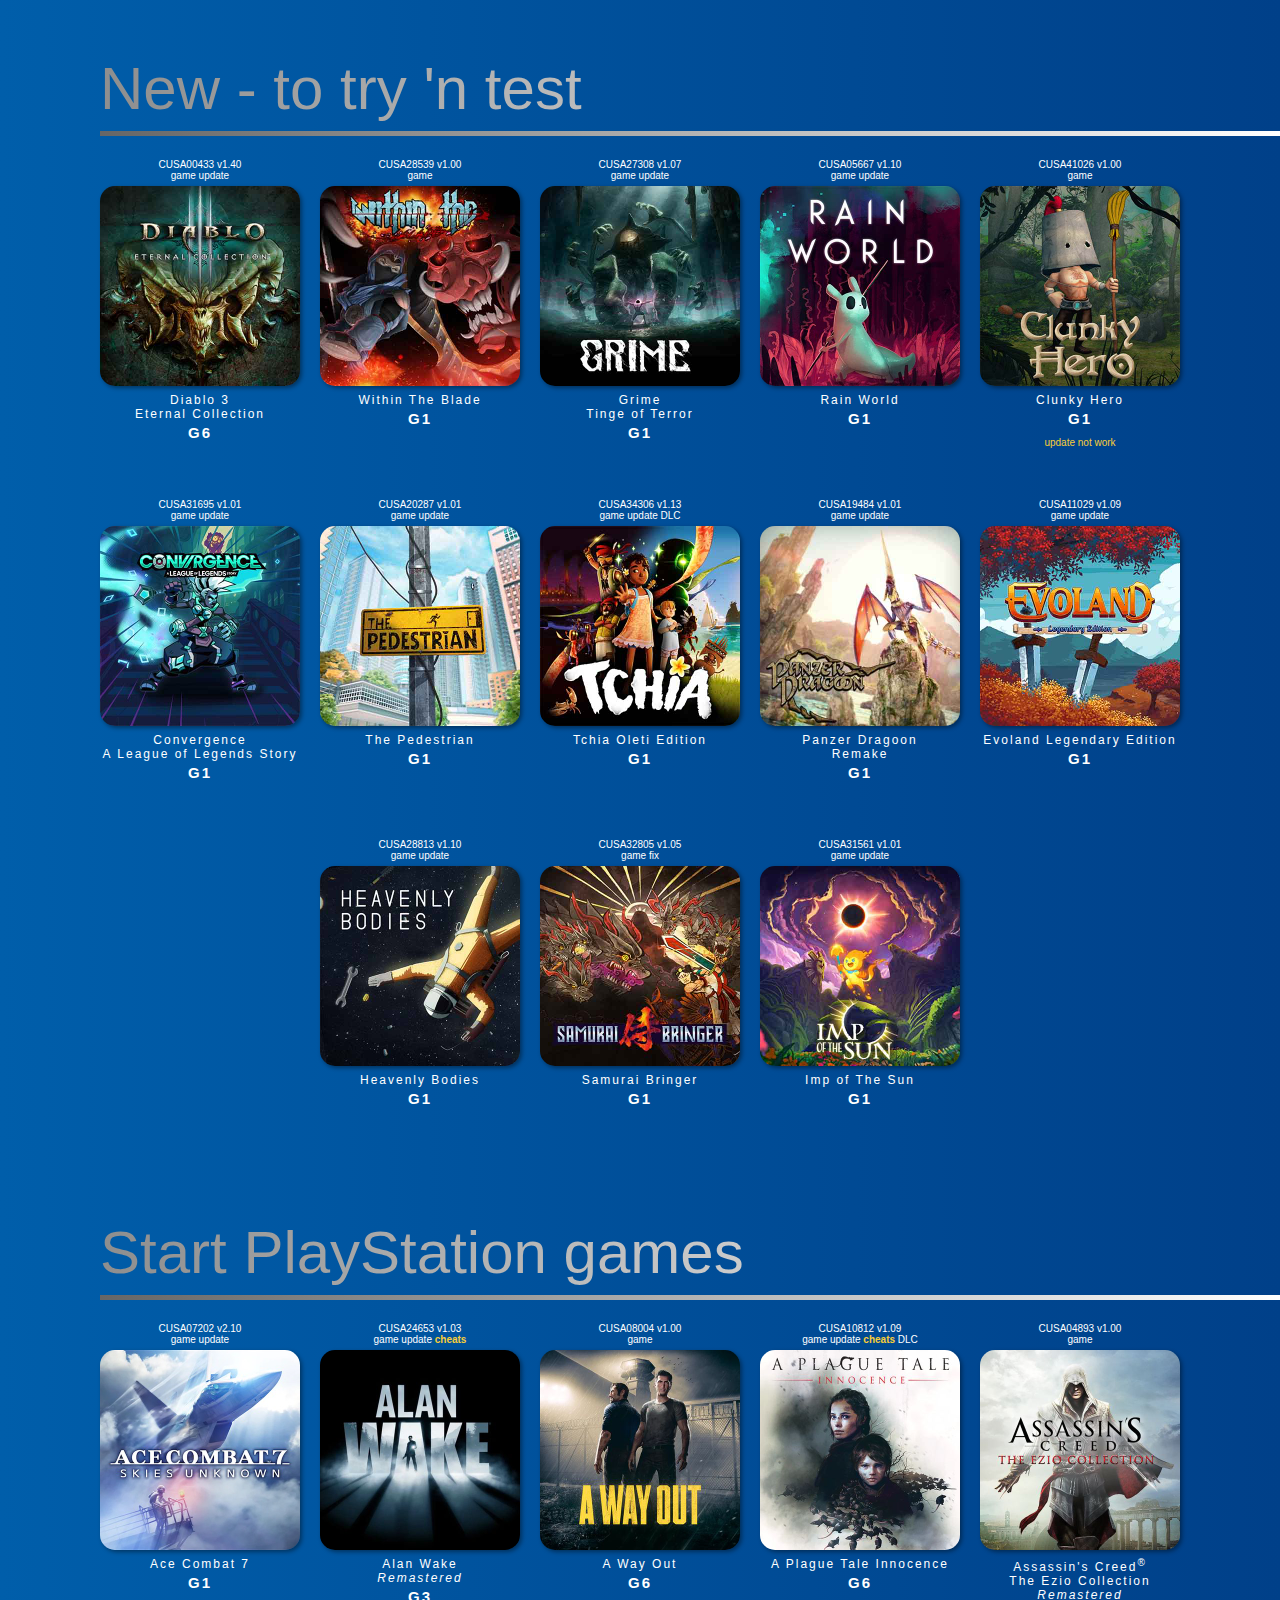
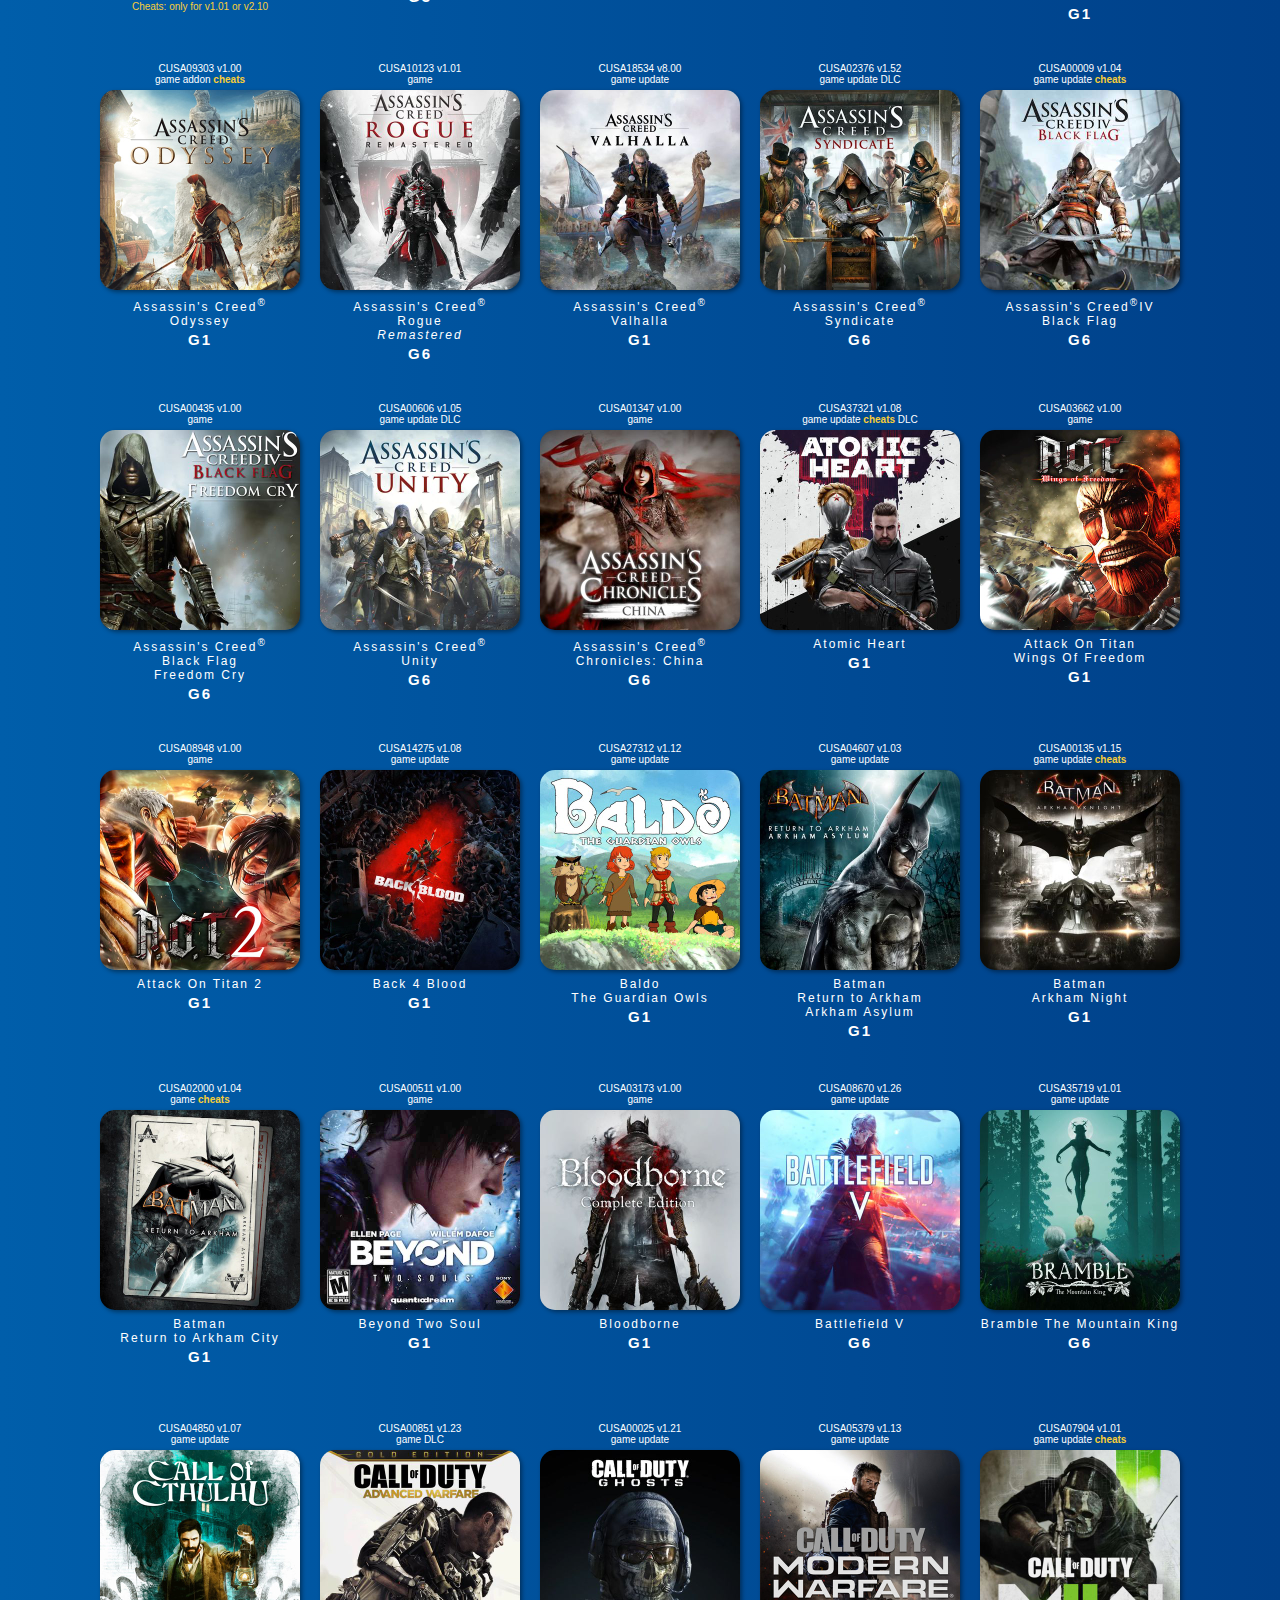
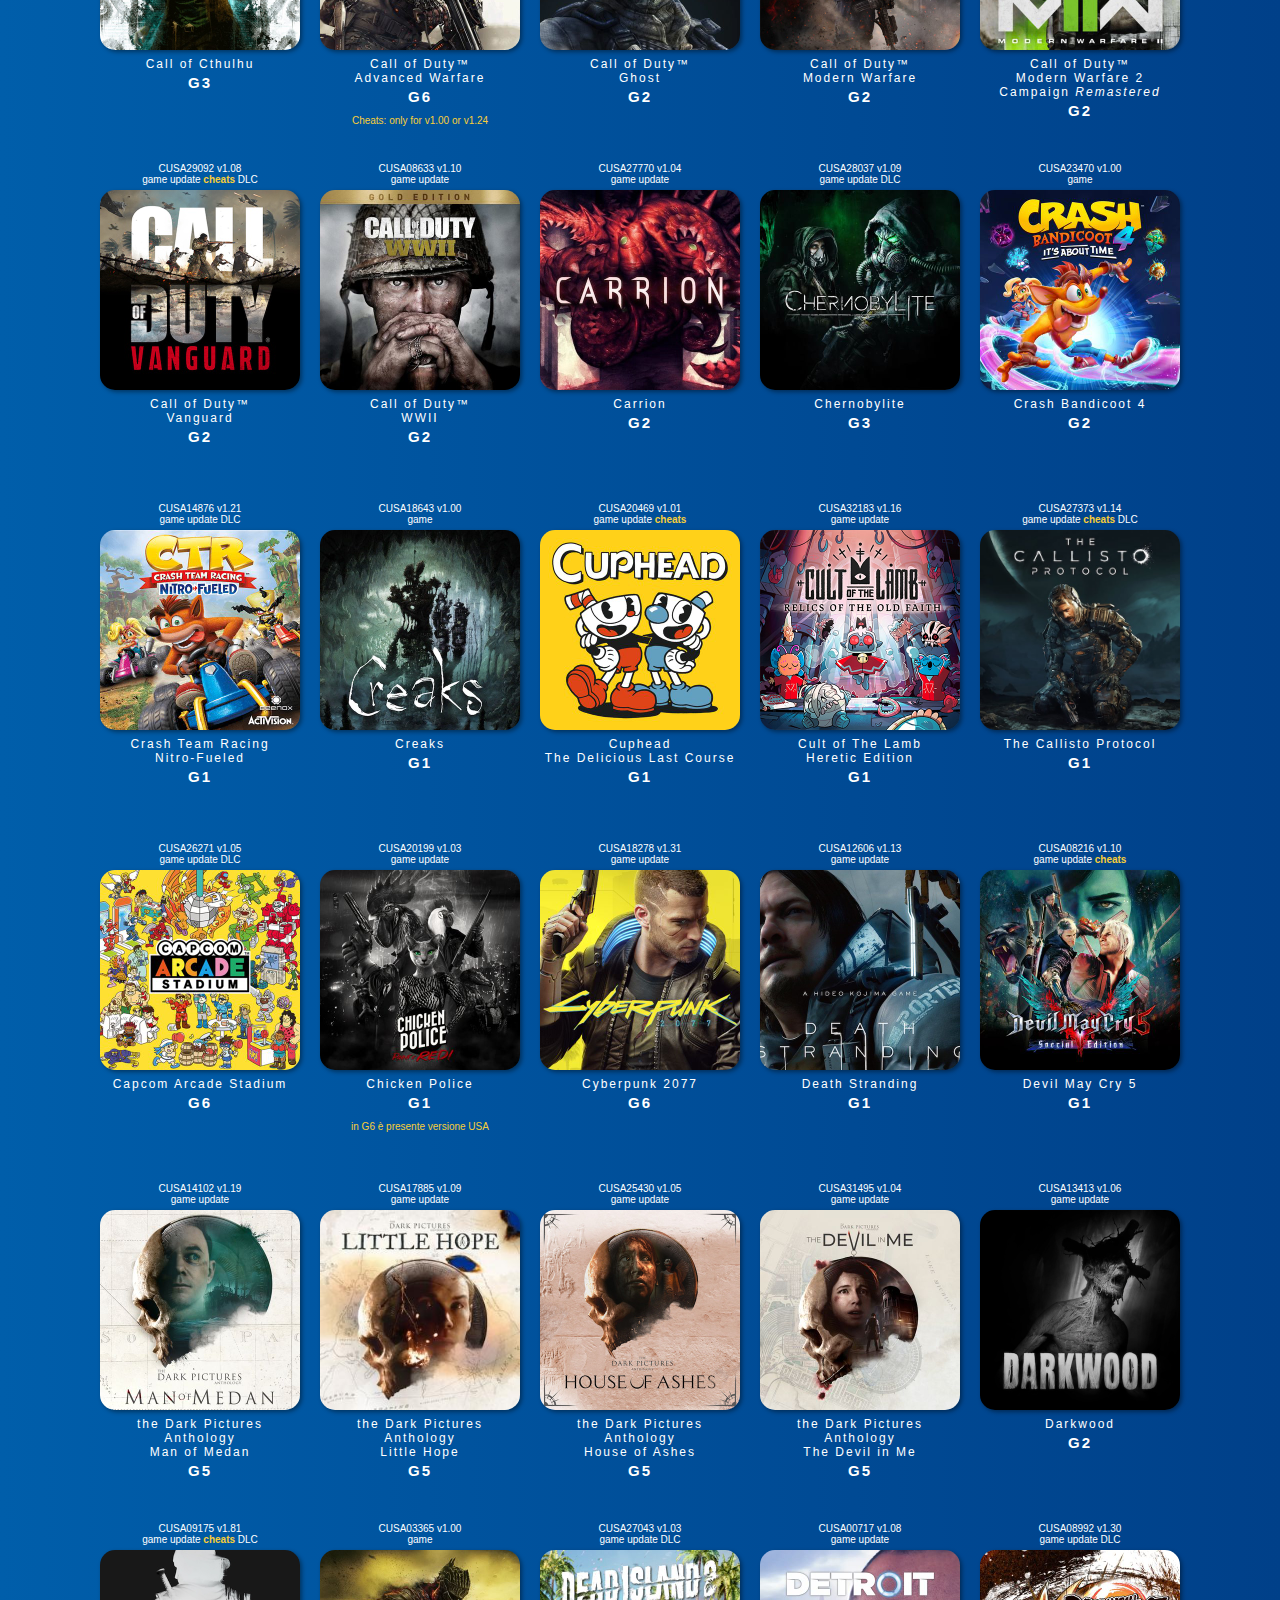
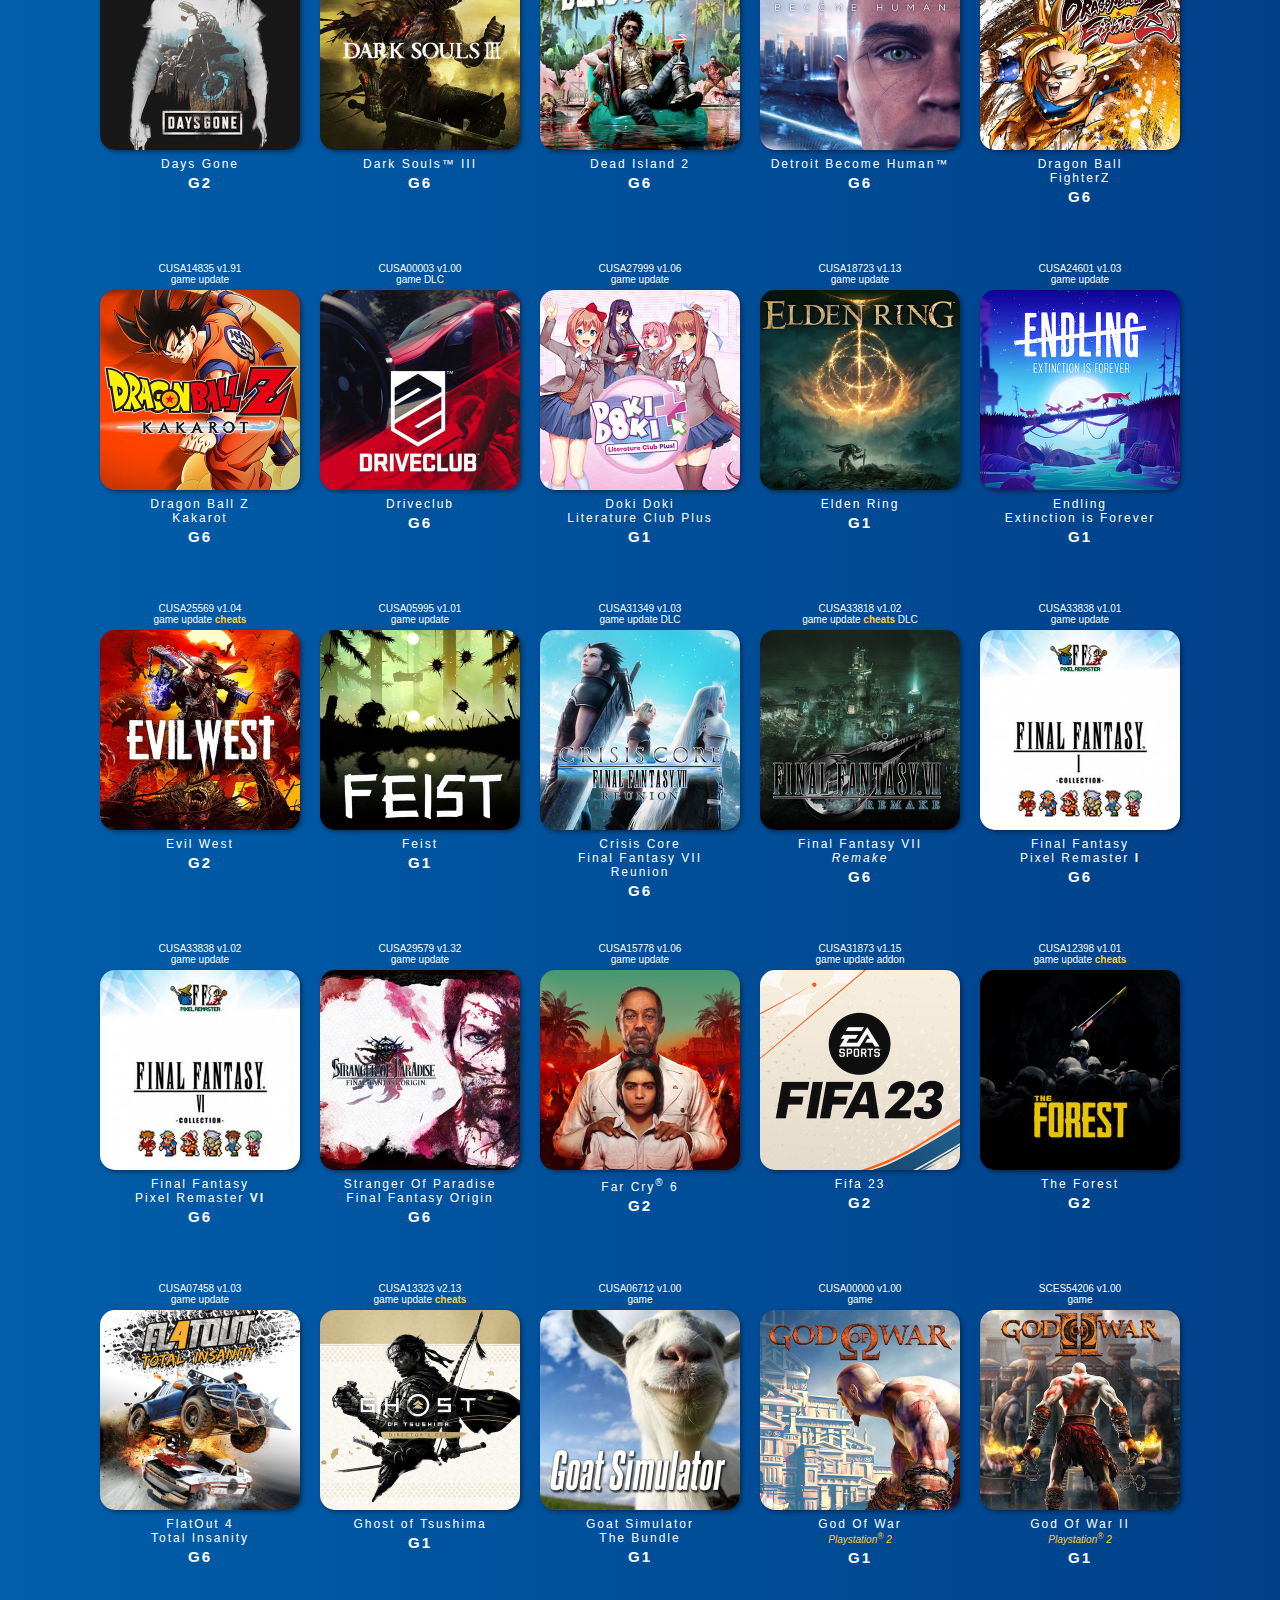
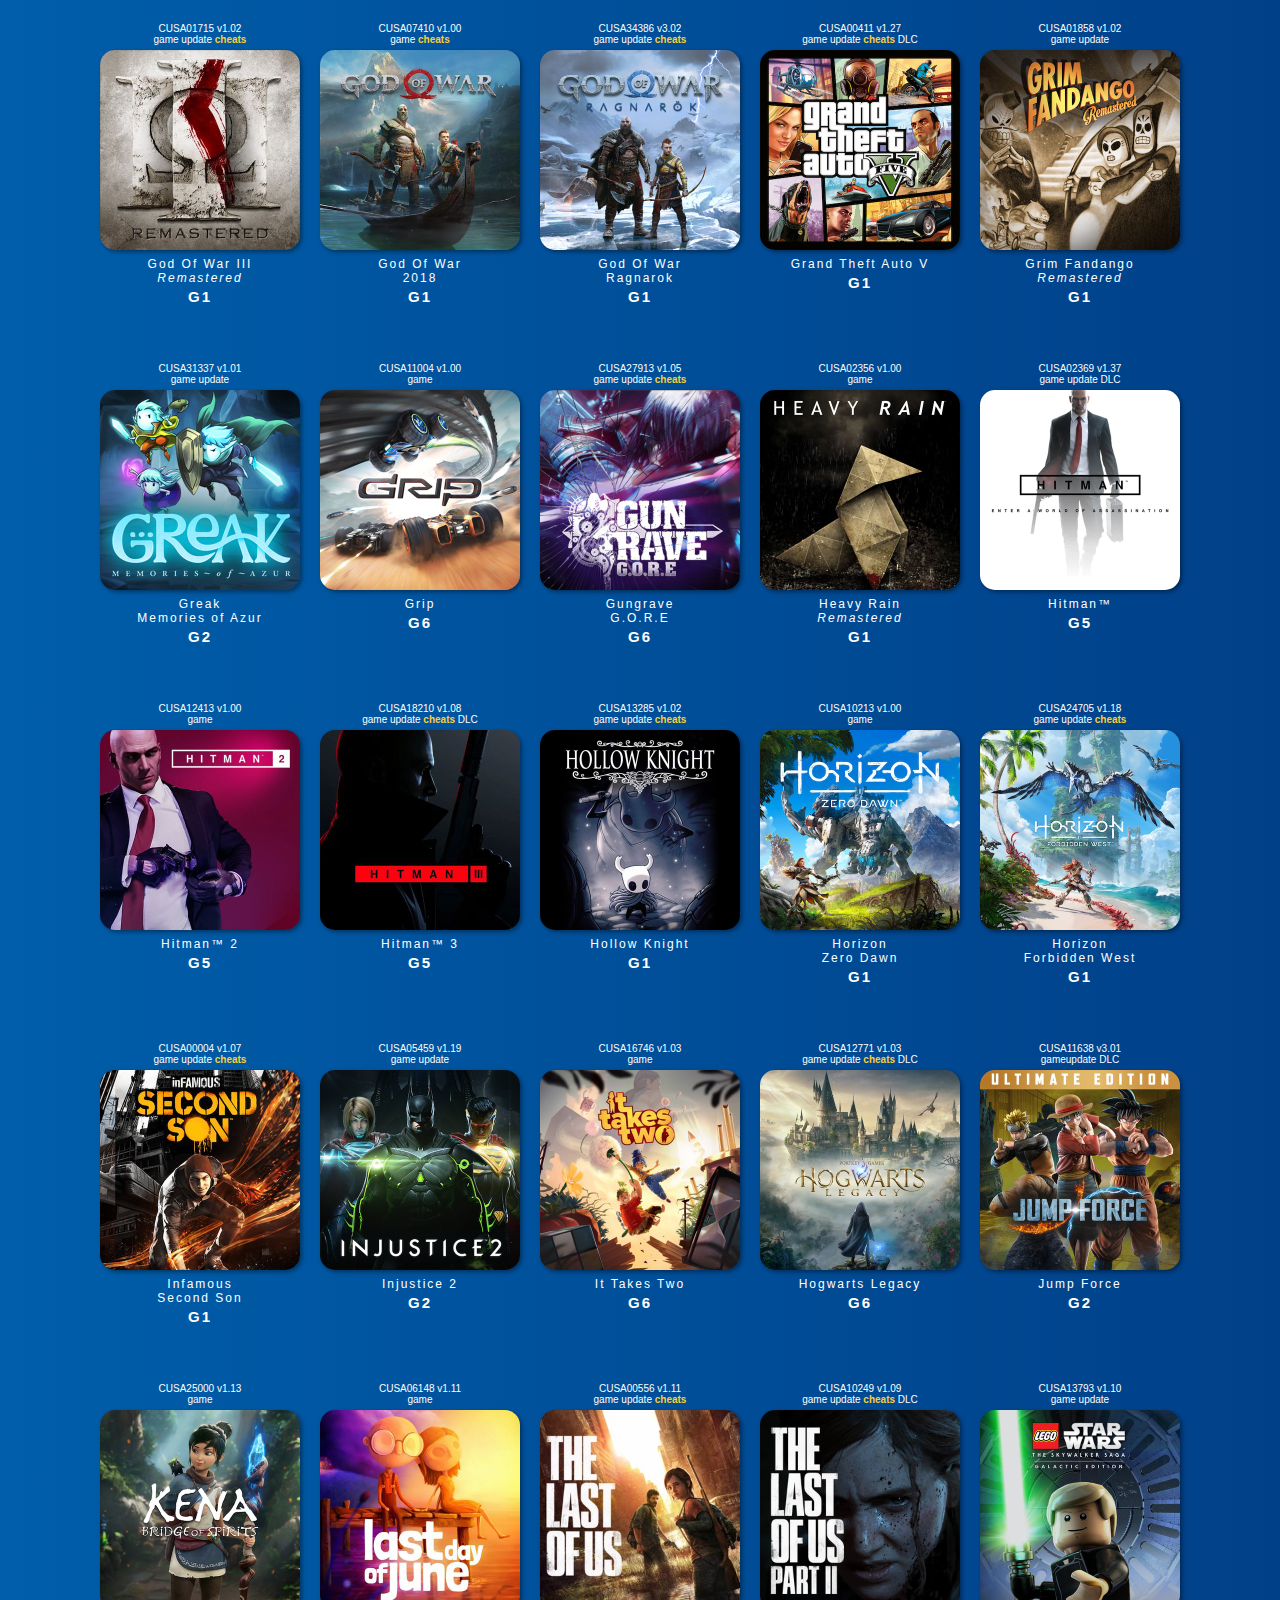
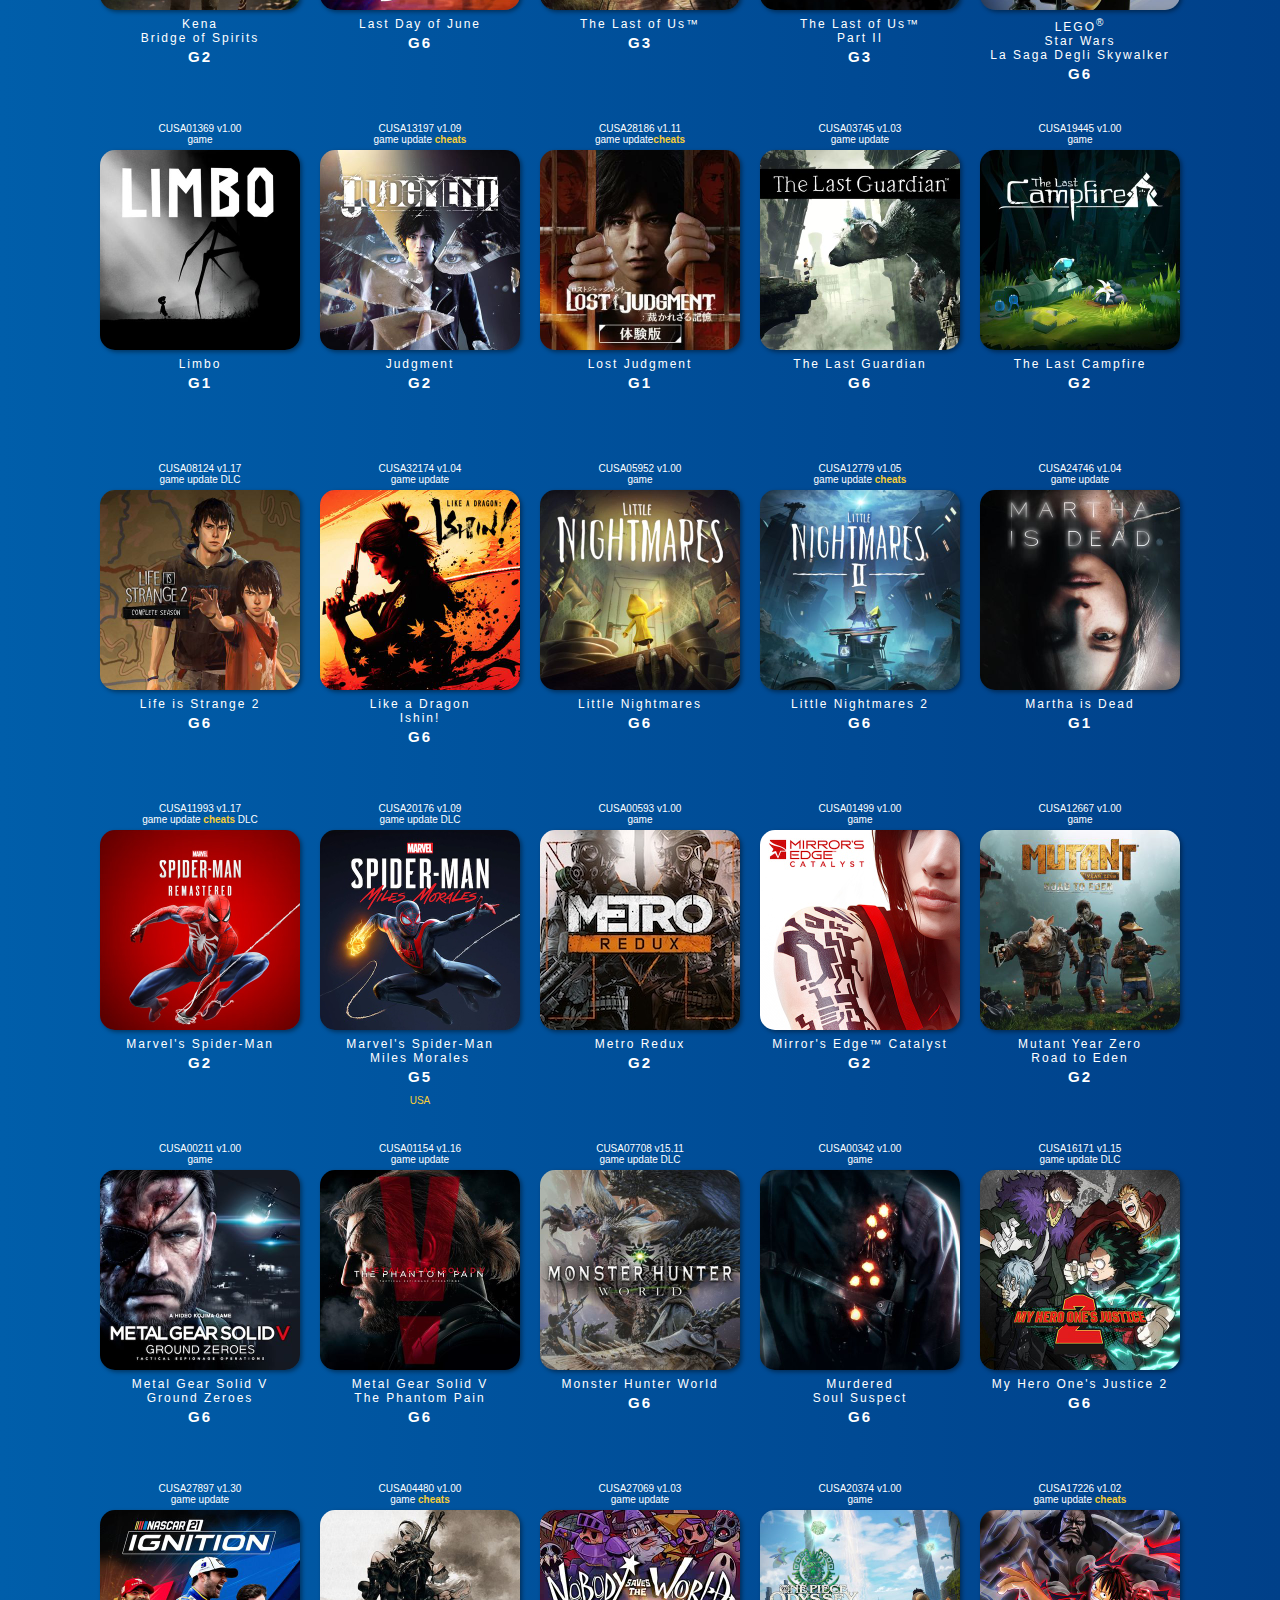
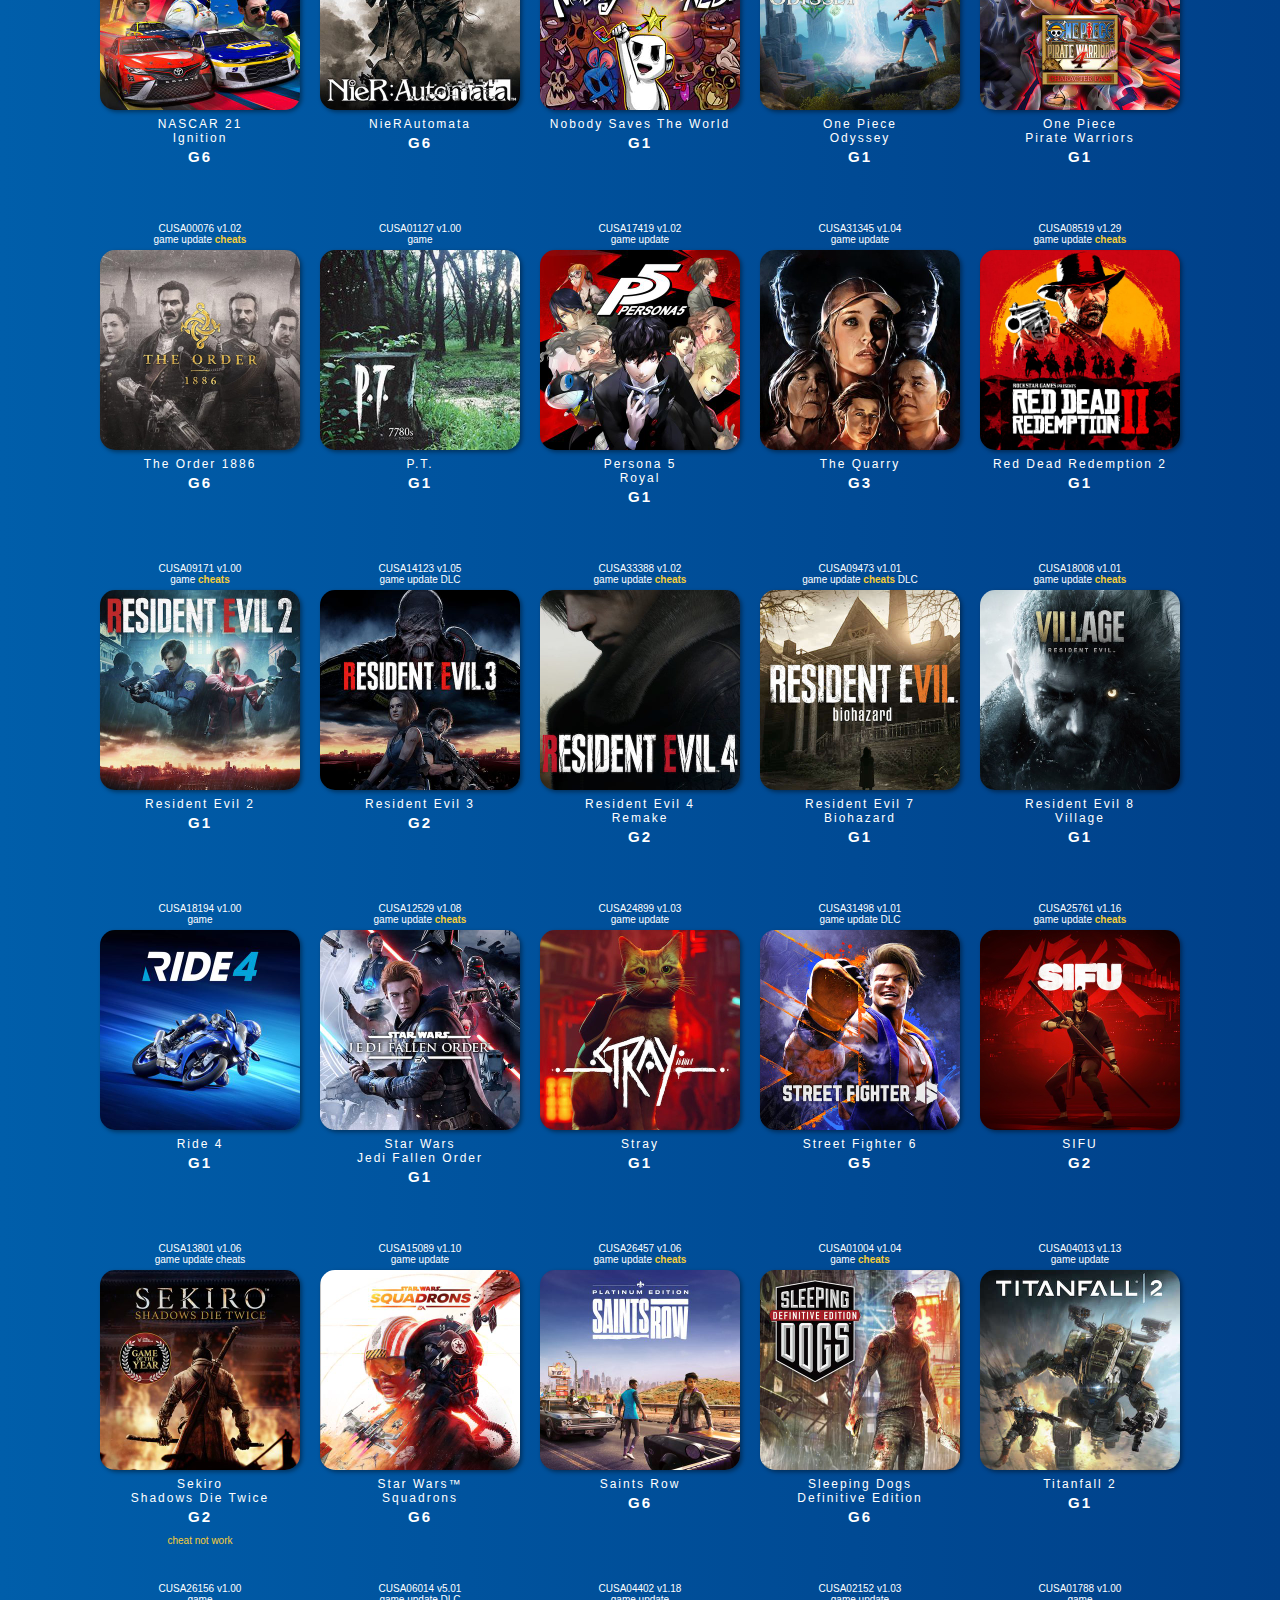
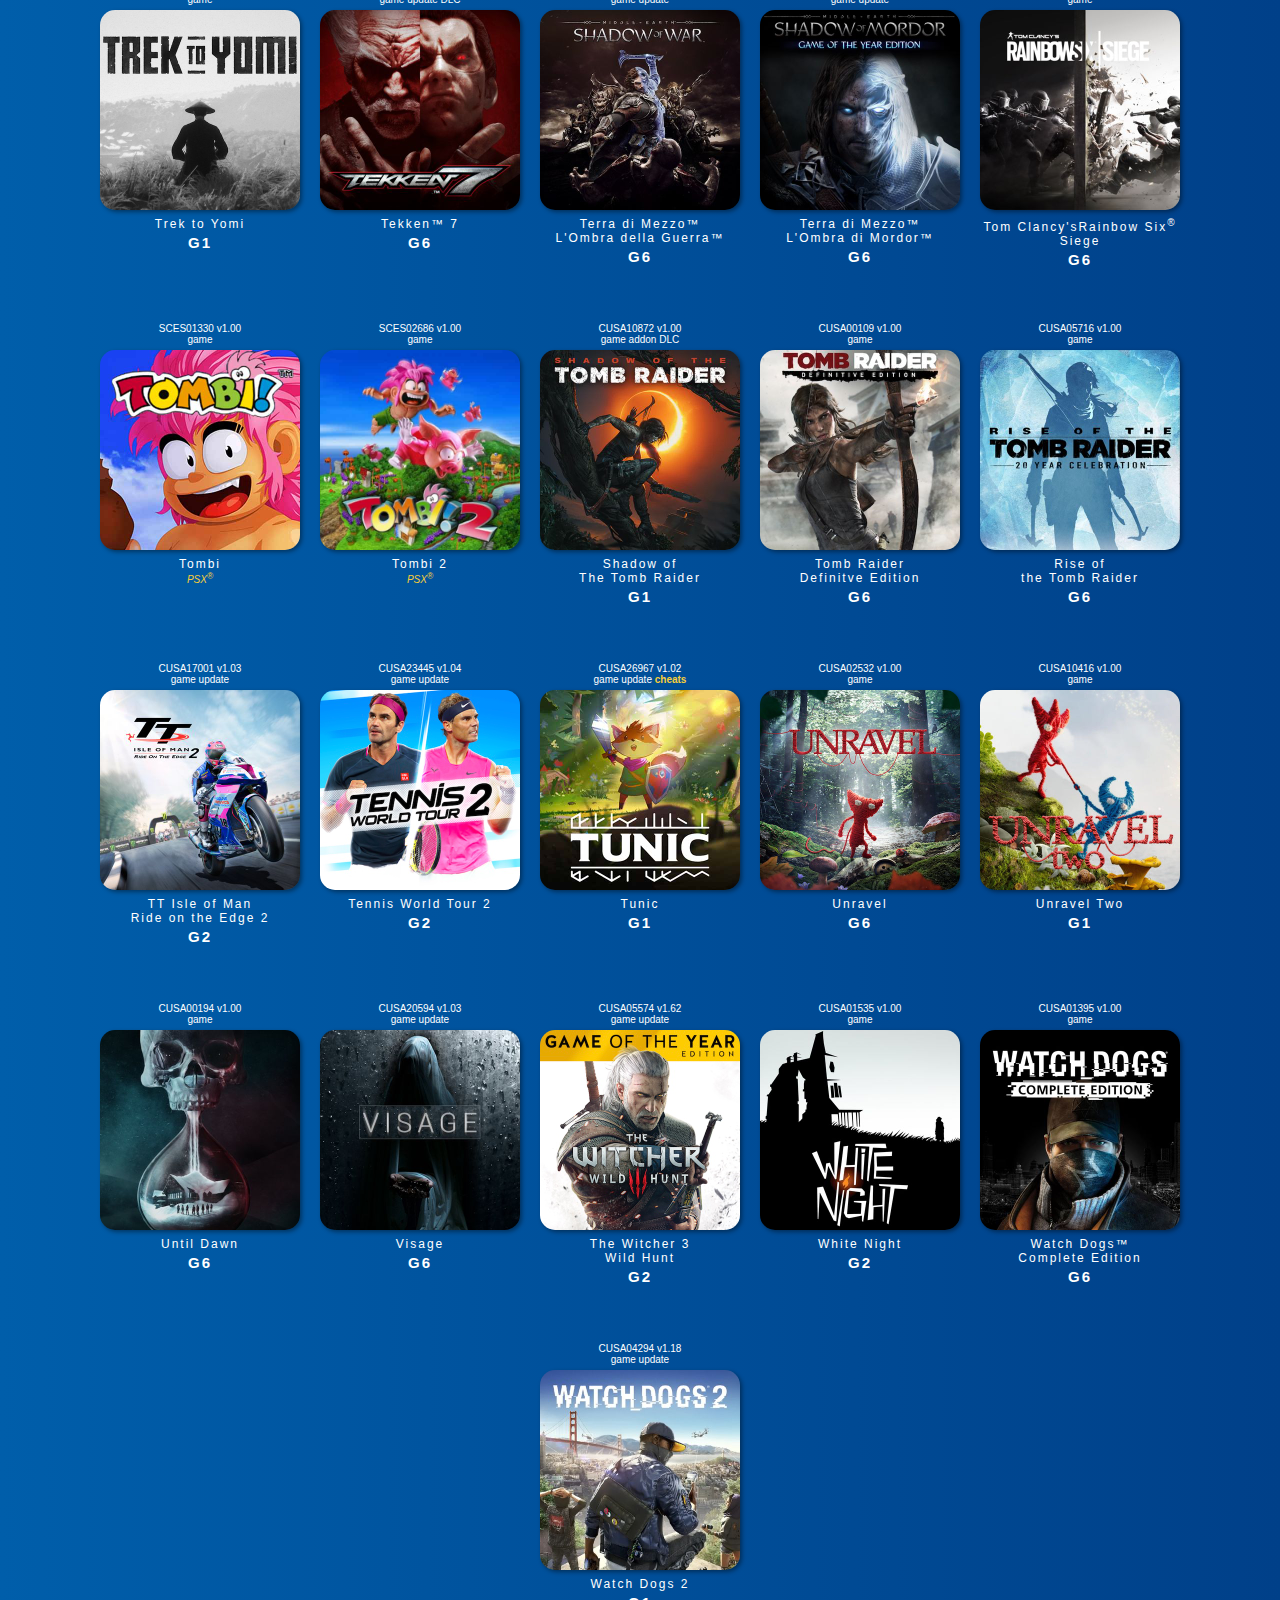
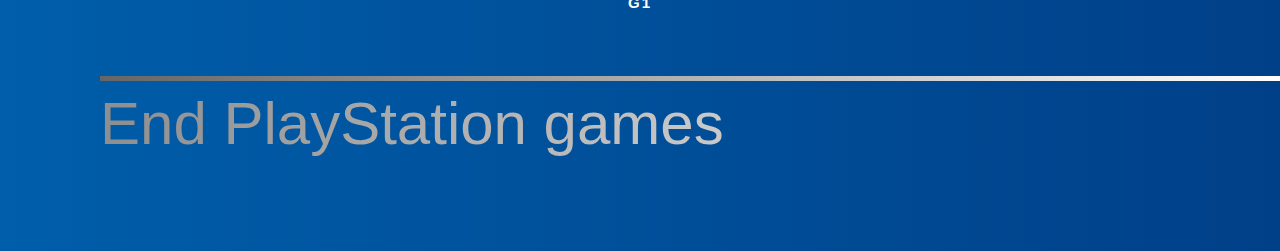
<file: index.html>
<!DOCTYPE html>
<html>

<head>
	<title>PS4&reg; Games Compendium</title>
  <meta charset="UTF-8">

  <meta name="description" content="catalogo giochi playstation 4 in formato PKG" />
<meta name="keywords" content="PS4 playstation catalogo giochi pkg" />

<meta name="revisit-after" content="7" />
<meta name="language" content="it" />
<meta name="charset" content="iso-8859-1" />
<meta name="copyright" content="Alessandro Piovan" />
<meta name="author" content="Alessandro Piovan" />

<meta http-equiv="pragma" content="no-cache" />
<meta http-equiv="cache-control" content="no-cache" />

  <link rel="stylesheet" type="text/css" href="style.css">
  <link rel="shortcut icon" href="https://graficaindipendente.com/catalogo/assets/favicon.ico" />
  <link rel="icon" type="image/png" href="https://graficaindipendente.com/catalogo/assets/favicon-32.png" sizes="32x32">
<link rel="apple-touch-icon" sizes="180x180" href="https://graficaindipendente.com/catalogo/assets/favicon-180-precomposed.png">
<link rel="icon" type="image/png" sizes="192x192" href="https://graficaindipendente.com/catalogo/assets/favicon-192.png">

</head>
<body>
  
<br><br><br> <h1 class="title"> New - to try 'n test</h1><hr><div class="catalogo">

<div class="thumbnail"><p class="id">CUSA00433 v1.40<br>game update</p><a href="https://youtu.be/1OAln6XbVs0" target="_blank"><img src="pics/CUSA00433.jpg"></a><div class="caption">
  Diablo 3<br>Eternal Collection<h6>G6</h6><p class="note"></p></div></div>
  
  <div class="thumbnail"><p class="id">CUSA28539 v1.00<br>game</p><a href="https://youtu.be/hcphzw4fYmk" target="_blank"><img src="pics/CUSA28539.jpg"></a><div class="caption">
 Within The Blade<h6>G1</h6><p class="note"></p></div></div>

<div class="thumbnail"><p class="id">CUSA27308 v1.07<br>game update</p><a href="https://youtu.be/qZL80aOiyx0" target="_blank"><img src="pics/CUSA27308.jpg"></a><div class="caption">
 Grime<br>Tinge of Terror<h6>G1</h6><p class="note"></p></div></div>

<div class="thumbnail"><p class="id">CUSA05667 v1.10<br>game update</p><a href="https://youtu.be/y30S7eWT5n4" target="_blank"><img src="pics/CUSA05667.jpg"></a><div class="caption">
 Rain World<h6>G1</h6><p class="note"></p></div></div>

<div class="thumbnail"><p class="id">CUSA41026 v1.00<br>game</p><a href="https://youtu.be/SPVA3HjAk1c" target="_blank"><img src="pics/CUSA41026.jpg"></a><div class="caption">
 Clunky Hero <h6>G1</h6><p class="note">update not work</p></div></div>

<div class="thumbnail"><p class="id">CUSA31695 v1.01<br>game update</p><a href="https://youtu.be/gIzlW6VlYYY" target="_blank"><img src="pics/CUSA31695.jpg"></a><div class="caption">
 Convergence<br>A League of Legends Story<h6>G1</h6><p class="note"></p></div></div>

<div class="thumbnail"><p class="id">CUSA20287 v1.01<br>game update</p><a href="https://youtu.be/TLp__cn0GAg" target="_blank"><img src="pics/CUSA20287.jpg"></a><div class="caption">
 The Pedestrian<h6>G1</h6><p class="note"></p></div></div>

<div class="thumbnail"><p class="id">CUSA34306 v1.13<br>game update DLC</p><a href="https://youtu.be/dGqQbBxXtfM" target="_blank"><img src="pics/CUSA34306.jpg"></a><div class="caption">
 Tchia Oleti Edition <h6>G1</h6><p class="note"></p></div></div>

<div class="thumbnail"><p class="id">CUSA19484 v1.01<br>game update</p><a href="https://youtu.be/Y5FOhdVqaUc" target="_blank"><img src="pics/CUSA19484.jpg"></a><div class="caption">
 Panzer Dragoon<br>Remake<h6>G1</h6><p class="note"></p></div></div>

<div class="thumbnail"><p class="id">CUSA11029 v1.09<br>game update</p><a href="https://youtu.be/PwMq9RfPSNg" target="_blank"><img src="pics/CUSA11029.jpg"></a><div class="caption">
 Evoland Legendary Edition<h6>G1</h6><p class="note"></p></div></div>

<div class="thumbnail"><p class="id">CUSA28813 v1.10<br>game update</p><a href="https://youtu.be/WLIA4Jm8JfI" target="_blank"><img src="pics/CUSA28813.jpg"></a><div class="caption">
 Heavenly Bodies<h6>G1</h6><p class="note"></p></div></div>

<div class="thumbnail"><p class="id">CUSA32805 v1.05<br>game fix</p><a href="https://youtu.be/lF4QjczGLBI" target="_blank"><img src="pics/CUSA32805.jpg"></a><div class="caption">
 Samurai Bringer<h6>G1</h6><p class="note"></p></div></div>

<div class="thumbnail"><p class="id">CUSA31561 v1.01<br>game update</p><a href="https://youtu.be/OLAYGAiE7jE" target="_blank"><img src="pics/CUSA31561.jpg"></a><div class="caption">
 Imp of The Sun<h6>G1</h6><p class="note"></p></div></div>


</div>

<br><br><br>
  

<h1 class="title">Start PlayStation games</h1><hr><div class="catalogo">
  
<!-- A -->
<div class="thumbnail"><p class="id">CUSA07202 v2.10<br>game update</p><a href="https://youtu.be/KQCDj3emnHk" target="_blank"><img src="pics/CUSA07202.jpg"></a></a><div class="caption">
  Ace Combat 7 <h6>G1</h6><p class="note">Cheats: only for v1.01 or v2.10</p></div></div>

<div class="thumbnail"><p class="id">CUSA24653 v1.03<br>game update <b>cheats</b> </p><a href="https://youtu.be/cF_YGL3W6CE" target="_blank"><img src="pics/CUSA24653.jpg"></a><div class="caption">
  Alan Wake<br>  <i>Remastered</i> <h6>G3</h6><p class="note"></p></div></div>

<div class="thumbnail"><p class="id">CUSA08004 v1.00<br>game</p><a href="https://youtu.be/-r5fY05t_7g" target="_blank"><img src="pics/CUSA08004.jpg"></a><div class="caption">
  A Way Out<h6>G6</h6><p class="note"></p></div></div>

<div class="thumbnail"><p class="id">CUSA10812 v1.09<br>game update <b>cheats</b> DLC</p><a href="https://youtu.be/CtP6mNeN6yE" target="_blank"><img src="pics/CUSA10812.jpg"></a><div class="caption">
  A Plague Tale Innocence <h6>G6</h6><p class="note"></p></div></div>

<div class="thumbnail"><p class="id">CUSA04893 v1.00<br>game</p><a href="https://youtu.be/HPQl6hEa1jY" target="_blank"><img src="pics/CUSA04893.jpg"></a><div class="caption">
  Assassin's Creed<sup>&reg;</sup> <br>The Ezio Collection<br><i>Remastered</i><h6>G1</h6><p class="note"></p></div></div>

<div class="thumbnail"><p class="id">CUSA09303 v1.00<br>game addon <b>cheats</b></p><a href="https://youtu.be/_ddQqzwH__4" target="_blank"><img src="pics/CUSA09303.jpg"></a><div class="caption">
  Assassin's Creed<sup>&reg;</sup> <br>Odyssey <h6>G1</h6><p class="note"></p></div></div>

<div class="thumbnail"><p class="id">CUSA10123 v1.01<br>game</p><a href="https://youtu.be/Kk9qNzGqofE" target="_blank"><img src="pics/CUSA10123.jpg"></a><div class="caption">
  Assassin's Creed<sup>&reg;</sup> <br>Rogue <br> <i>Remastered</i><br><i><b class="note"></b></i> <h6>G6</h6></div></div>

<div class="thumbnail"><p class="id">CUSA18534 v8.00<br>game update</p><a href="https://youtu.be/hr6aEhU-KhI" target="_blank"><img src="pics/CUSA18534.jpg"></a><div class="caption">
  Assassin's Creed<sup>&reg;</sup> <br>Valhalla <h6>G1</h6><p class="note"> </p></div></div>

<div class="thumbnail"><p class="id">CUSA02376 v1.52<br>game update DLC</p><a href="https://youtu.be/Ce8pHDpP4Js" target="_blank"><img src="pics/CUSA02376.jpg"></a><div class="caption">
  Assassin's Creed<sup>&reg;</sup> <br>Syndicate <h6>G6</h6><p class="note"> </p></div></div>

<div class="thumbnail"><p class="id">CUSA00009 v1.04<br>game update <b>cheats</b></p><a href="https://youtu.be/hoGLnamNTCA" target="_blank"><img src="pics/CUSA00009.jpg"></a><div class="caption">
  Assassin's Creed<sup>&reg;</sup>IV<br>Black Flag <h6>G6</h6><p class="note"> </p></div></div>

<div class="thumbnail"><p class="id">CUSA00435 v1.00<br>game</p><a href="https://youtu.be/bAf2EFILmeA" target="_blank"><img src="pics/CUSA00435.jpg"></a><div class="caption">
  Assassin's Creed<sup>&reg;</sup> <br>Black Flag <br>Freedom Cry<h6>G6</h6><p class="note"> </p></div></div>

<div class="thumbnail"><p class="id">CUSA00606 v1.05<br>game update DLC</p><a href="https://youtu.be/xzCEdSKMkdU" target="_blank"><img src="pics/CUSA00606.jpg"></a><div class="caption">
  Assassin's Creed<sup>&reg;</sup> <br>Unity <h6>G6</h6><p class="note"> </p></div></div>

<div class="thumbnail"><p class="id">CUSA01347 v1.00<br>game</p><a href="https://youtu.be/fFC2jw-lv38" target="_blank"><img src="pics/CUSA01347.jpg"></a><div class="caption">
  Assassin's Creed<sup>&reg;</sup> <br>Chronicles: China<h6>G6</h6><p class="note"> </p></div></div>

<div class="thumbnail"><p class="id">CUSA37321 v1.08<br>game update <b>cheats</b> DLC</p><a href="https://youtu.be/CPpK7N5UyB0" target="_blank"><img src="pics/CUSA37321.jpg"></a><div class="caption">
  Atomic Heart <h6>G1</h6><p class="note"></p></div></div>

<div class="thumbnail"><p class="id">CUSA03662 v1.00<br>game</p><a href="https://youtu.be/szUQxm_iwjY" target="_blank"><img src="pics/CUSA03662.jpg"></a><div class="caption">
  Attack On Titan <br>Wings Of Freedom<h6>G1</h6><p class="note"> </p></div></div>

<div class="thumbnail"><p class="id">CUSA08948 v1.00<br>game</p><a href="https://youtu.be/rU34JMxLJ9s" target="_blank"><img src="pics/CUSA08948.jpg"></a><div class="caption">
  Attack On Titan 2 <h6>G1</h6><p class="note"> </p></div></div>

<!-- B -->
<div class="thumbnail"><p class="id">CUSA14275 v1.08<br>game update</p><a href="https://youtu.be/piY-dwt4eCw" target="_blank"><img src="pics/CUSA14275.jpg"></a><div class="caption">
  Back 4 Blood <h6>G1</h6><p class="note"> </p></div></div>

<div class="thumbnail"><p class="id">CUSA27312 v1.12<br>game update</p><a href="https://youtu.be/W8WgU-HXtmk" target="_blank"><img src="pics/CUSA27312.jpeg"></a><div class="caption">
  Baldo <br>The Guardian Owls <h6>G1</h6><p class="note"> </p></div></div>

<div class="thumbnail"><p class="id">CUSA04607 v1.03<br>game update</p><a href="https://youtu.be/8fLC-nmN0rE" target="_blank"><img src="pics/CUSA04607.jpg"></a><div class="caption">
  Batman <br>Return to Arkham<br>Arkham Asylum<h6>G1</h6><p class="note"></p></div></div>  

<div class="thumbnail"><p class="id">CUSA00135 v1.15 <br>game update <b>cheats</b></p><a href="https://youtu.be/JeGAQXY2FzI" target="_blank"><img src="pics/CUSA00135.jpg"></a><div class="caption">
  Batman <br>Arkham Night <h6>G1</h6><p class="note"> </p></div></div>

<div class="thumbnail"><p class="id">CUSA02000 v1.04<br>game <b>cheats</b></p><a href="https://youtu.be/-V1ZF5cNYCs" target="_blank"><img src="pics/CUSA02000.jpg"></a><div class="caption">
 Batman <br>Return to Arkham City<h6>G1</h6><p class="note"></p></div></div>

<div class="thumbnail"><p class="id">CUSA00511 v1.00<br>game</p><a href="https://youtu.be/MtEoS0MaNyA" target="_blank"><img src="pics/CUSA00511.jpg"></a><div class="caption">
  Beyond Two Soul <h6>G1</h6><p class="note"> </p></div></div>

<div class="thumbnail"><p class="id">CUSA03173 v1.00<br>game</p><a href="https://youtu.be/2Crk_GpxGQE" target="_blank"><img src="pics/CUSA03173.jpg"></a><div class="caption">
  Bloodborne <h6>G1</h6><p class="note"> </p></div></div>

<div class="thumbnail"><p class="id">CUSA08670 v1.26<br>game update</p><a href="https://youtu.be/eDgFmLUOClI" target="_blank"><img src="pics/CUSA08670.jpg"></a><div class="caption">
  Battlefield V<h6>G6</h6><p class="note"> </p></div></div>

<div class="thumbnail"><p class="id">CUSA35719 v1.01<br>game update</p><a href="https://youtu.be/Ym3CGQrQRpg" target="_blank"><img src="pics/CUSA35719.jpg"></a><div class="caption">
  Bramble The Mountain King<h6>G6</h6><p class="note"> </p></div></div>

<!-- C -->
<div class="thumbnail"><p class="id">CUSA04850 v1.07<br>game update</p><a href="https://youtu.be/Va7Zmu1dd1E" target="_blank"><img src="pics/CUSA04850.jpg"></a><div class="caption">
  Call of Cthulhu<h6>G3</h6></div></div>

<div class="thumbnail"><p class="id">CUSA00851 v1.23<br>game DLC</p><a href="https://youtu.be/9D8IjQlX320" target="_blank"><img src="pics/CUSA00851.jpg"></a><div class="caption">
  Call of Duty&trade;<br> Advanced Warfare<h6>G6</h6><p class="note">Cheats:  only for v1.00 or v1.24</p></div></div>

<div class="thumbnail"><p class="id">CUSA00025 v1.21<br>game update</p><a href="https://youtu.be/-KAXBTEdoa0" target="_blank"><img src="pics/CUSA00025.jpg"></a><div class="caption">
  Call of Duty&trade;<br> Ghost<h6>G2</h6><p class="note"></p></div></div>

<div class="thumbnail"><p class="id">CUSA05379 v1.13<br>game update</p><a href="https://youtu.be/mtjkqrvUg_4" target="_blank"><img src="pics/CUSA05379.jpg"></a><div class="caption">
  Call of Duty&trade;<br> Modern Warfare <h6>G2</h6><p class="note"></p></div></div> 

<div class="thumbnail"><p class="id">CUSA07904 v1.01<br>game update <b>cheats</b></p><a href="https://youtu.be/Tb-YhQoookE" target="_blank"><img src="pics/CUSA07904.jpg"></a><div class="caption">
  Call of Duty&trade;<br> Modern Warfare 2<br>Campaign <i>Remastered</i><h6>G2</h6></div></div> 

<div class="thumbnail"><p class="id">CUSA29092 v1.08<br>game update <b>cheats</b> DLC</p><a href="https://youtu.be/QqF1g-87U1U" target="_blank"><img src="pics/CUSA29092.jpg"></a><div class="caption">
  Call of Duty&trade;<br> Vanguard<h6>G2</h6></div></div> 

<div class="thumbnail"><p class="id">CUSA08633 v1.10<br>game update</p><a href="https://youtu.be/oDVrOyT7ImQ" target="_blank"><img src="pics/CUSA08633.jpg"></a><div class="caption">
  Call of Duty&trade;<br> WWII<h6>G2</h6><p class="note"></p></div></div>

<div class="thumbnail"><p class="id">CUSA27770 v1.04 <br>game update</p><a href="https://youtu.be/azh2xtedD94" target="_blank"><img src="pics/CUSA27770.jpg"></a><div class="caption">
  Carrion<h6>G2</h6><p class="note"></p></div></div>  

<div class="thumbnail"><p class="id">CUSA28037 v1.09 <br>game update DLC</p><a href="https://youtu.be/NODeuj2ctrM" target="_blank"><img src="pics/CUSA28037.jpg"></a><div class="caption">
  Chernobylite<h6>G3</h6><p class="note"></p></div></div>  

<div class="thumbnail"><p class="id">CUSA23470 v1.00 <br>game </p><a href="https://youtu.be/375dqL15O9E" target="_blank"><img src="pics/CUSA23470.jpg"></a><div class="caption">
  Crash Bandicoot 4<h6>G2</h6><p class="note"></p></div></div>  

<div class="thumbnail"><p class="id">CUSA14876 v1.21 <br>game update DLC</p><a href="https://youtu.be/dr2BCMRk_xc" target="_blank"><img src="pics/CUSA14876.jpg"></a><div class="caption">
  Crash Team Racing <br>Nitro-Fueled <h6>G1</h6><p class="note"></p></div></div>  

<div class="thumbnail"><p class="id">CUSA18643 v1.00 <br>game </p><a href="https://youtu.be/NJyVGdwai1o" target="_blank"><img src="pics/CUSA18643.jpeg"></a><div class="caption">
  Creaks <h6>G1</h6><p class="note"></p></div></div>  

<div class="thumbnail"><p class="id">CUSA20469 v1.01 <br>game update <b>cheats</b></p><a href="https://youtu.be/KF5y_zaMUzI" target="_blank"><img src="pics/CUSA20469.jpg"></a><div class="caption">
  Cuphead <br>The Delicious Last Course <h6>G1</h6><p class="note"></p></div></div>  
  
  <div class="thumbnail"><p class="id">CUSA32183 v1.16 <br>game update</p><a href="https://youtu.be/wTculfe6H1w" target="_blank"><img src="pics/CUSA32183.jpg"></a><div class="caption">
  Cult of The Lamb <br>Heretic Edition <h6>G1</h6><p class="note"></p></div></div>  

<div class="thumbnail"><p class="id">CUSA27373 v1.14 <br>game update <b>cheats</b> DLC</p><a href="https://youtu.be/IT7swHyN8FQ" target="_blank"><img src="pics/CUSA27373.jpg"></a><div class="caption">
  The Callisto Protocol<h6>G1</h6><p class="note"></p></div></div>    

<div class="thumbnail"><p class="id">CUSA26271 v1.05<br>game update DLC</p><a href="https://youtu.be/vCTNqCTO6YA" target="_blank"><img src="pics/CUSA26271.jpg"></a><div class="caption">
  Capcom Arcade Stadium<h6>G6</h6><p class="note"></p></div></div>  

<div class="thumbnail"><p class="id">CUSA20199 v1.03<br>game update</p><a href="https://youtu.be/9A9tODm7vyY" target="_blank"><img src="pics/CUSA20199.jpg"></a><div class="caption">
  Chicken Police<h6>G1</h6><p class="note">in G6 è presente versione USA</p></div></div>  

<div class="thumbnail"><p class="id">CUSA18278 v1.31<br>game update</p><a href="https://youtu.be/rViiAA3qs50" target="_blank"><img src="pics/CUSA18278.jpg"></a><div class="caption">
  Cyberpunk 2077<h6>G6</h6><p class="note"></p></div></div>  

<!-- D -->
<div class="thumbnail"><p class="id">CUSA12606 v1.13<br>game update</p><a href="https://youtu.be/WfbvZzTeC1M" target="_blank"><img src="pics/CUSA12606.jpg"></a><div class="caption">
  Death Stranding <h6>G1</h6><p class="note"></p></div></div>  

<div class="thumbnail"><p class="id">CUSA08216 v1.10<br>game update <b>cheats</b></p><a href="https://youtu.be/dG6_CAdiLPM" target="_blank"><img src="pics/CUSA08216.jpg"></a><div class="caption">
  Devil May Cry 5 <h6>G1</h6><p class="note"></p></div></div>  

<div class="thumbnail"><p class="id">CUSA14102 v1.19<br>game update</p><a href="https://youtu.be/OQvo4-Ly-sA" target="_blank"><img src="pics/CUSA14102.jpg"></a><div class="caption">
  the Dark Pictures Anthology<br>Man of Medan<h6>G5</h6><p class="note"></p></div></div>      

<div class="thumbnail"><p class="id">CUSA17885 v1.09<br>game update</p><a href="https://youtu.be/XTV6xbsOQPA" target="_blank"><img src="pics/CUSA17885.jpg"></a><div class="caption">
  the Dark Pictures Anthology<br>Little Hope<h6>G5</h6><p class="note"></p></div></div>     

<div class="thumbnail"><p class="id">CUSA25430 v1.05<br>game update</p><a href="https://youtu.be/QBZgZdC989c" target="_blank"><img src="pics/CUSA25430.jpg"></a><div class="caption">
  the Dark Pictures Anthology<br>House of Ashes<h6>G5</h6><p class="note"></p></div></div>     

<div class="thumbnail"><p class="id">CUSA31495 v1.04<br>game update</p><a href="https://youtu.be/UdeeI4Zvnio" target="_blank"><img src="pics/CUSA31495.jpg"></a><div class="caption">
  the Dark Pictures Anthology<br>The Devil in Me<h6>G5</h6><p class="note"></p></div></div>   

<div class="thumbnail"><p class="id">CUSA13413 v1.06<br>game update</p><a href="https://youtu.be/uuv6Zy3FIZM" target="_blank"><img src="pics/CUSA13413.jpg"></a><div class="caption">
  Darkwood<h6>G2</h6><p class="note"></p></div></div>  

<div class="thumbnail"><p class="id">CUSA09175 v1.81<br>game update <b>cheats</b> DLC</p><a href="https://youtu.be/FKtaOY9lMvM" target="_blank"><img src="pics/CUSA09175.jpg"></a><div class="caption">
  Days Gone<h6>G2</h6><p class="note"></p></div></div>    

<div class="thumbnail"><p class="id">CUSA03365 v1.00<br>game</p><a href="https://youtu.be/cWBwFhUv1-8" target="_blank"><img src="pics/CUSA03365.jpg"></a><div class="caption">
  Dark Souls&trade; III<h6>G6</h6><p class="note"></p></div></div>  

<div class="thumbnail"><p class="id">CUSA27043 v1.03<br>game update DLC</p><a href="https://youtu.be/yiHalBhBMj4" target="_blank"><img src="pics/CUSA27043.jpg"></a><div class="caption">
  Dead Island 2<h6>G6</h6><p class="note"></p></div></div>  

<div class="thumbnail"><p class="id">CUSA00717 v1.08<br>game update</p><a href="https://youtu.be/Tga9QQ_w18U" target="_blank"><img src="pics/CUSA00717.jpg"></a><div class="caption">
  Detroit Become Human&trade;<h6>G6</h6><p class="note"></p></div></div>  

<div class="thumbnail"><p class="id">CUSA08992 v1.30<br>game update DLC</p><a href="https://youtu.be/YNAfOG4GfFQ" target="_blank"><img src="pics/CUSA08992.jpg"></a><div class="caption">
   Dragon Ball<br>FighterZ<h6>G6</h6><p class="note"></p></div></div> 

<div class="thumbnail"><p class="id">CUSA14835 v1.91<br>game update</p><a href="https://youtu.be/mw40u02Ks60" target="_blank"><img src="pics/CUSA14835.jpg"></a></a><div class="caption">
   Dragon Ball Z<br>Kakarot <h6>G6</h6><p class="note"></p></div></div>

<div class="thumbnail"><p class="id">CUSA00003 v1.00<br>game DLC</p><a href="https://youtu.be/qXeeDTZg6Tk" target="_blank"><img src="pics/CUSA00003.jpg"></a><div class="caption">
  Driveclub<h6>G6</h6><p class="note"></p></div></div>  

<div class="thumbnail"><p class="id">CUSA27999 v1.06<br>game update</p><a href="https://youtu.be/94CECR1-xwQ" target="_blank"><img src="pics/CUSA27999.jpg"></a><div class="caption">
 Doki Doki<br>Literature Club Plus<h6>G1</h6><p class="note"></p></div></div>

<!-- E --> 
<div class="thumbnail"><p class="id">CUSA18723 v1.13<br>game update</p><a href="https://youtu.be/qDNq9f_UpRw" target="_blank"><img src="pics/CUSA18723.jpg"></a><div class="caption">
  Elden Ring<h6>G1</h6><p class="note"></p></div></div> 
  
  <div class="thumbnail"><p class="id">CUSA24601 v1.03<br>game update</p><a href="https://youtu.be/kiM2_XB_HZE" target="_blank"><img src="pics/CUSA24601.jpg"></a><div class="caption">
  Endling<br>Extinction is Forever<h6>G1</h6><p class="note"></p></div></div>  

<div class="thumbnail"><p class="id">CUSA25569 v1.04<br>game update <b>cheats</b></p><a href="https://youtu.be/2hP6IVcHRnQ" target="_blank"><img src="pics/CUSA25569.jpg"></a><div class="caption">
  Evil West<h6>G2</h6><p class="note"></p></div></div>  

<!-- F -->
<div class="thumbnail"><p class="id">CUSA05995 v1.01<br>game update</p><a href="https://youtu.be/85sBY8YQ7iY" target="_blank"><img src="pics/CUSA05995.jpg"></a><div class="caption">
  Feist<h6>G1</h6><p class="note"></p></div></div>  

<div class="thumbnail"><p class="id">CUSA31349 v1.03<br>game update DLC</p><a href="https://youtu.be/LVYpWTd4yf0" target="_blank"><img src="pics/CUSA31349.jpg"></a><div class="caption">
  Crisis Core<br>Final Fantasy VII<br>Reunion<h6>G6</h6><p class="note"></p></div></div>  

<div class="thumbnail"><p class="id">CUSA33818 v1.02<br>game update <b>cheats</b> DLC</p><a href="https://youtu.be/Kznek1uNVsg" target="_blank"><img src="pics/CUSA07187.jpg"></a><div class="caption">
  Final Fantasy VII<br><i>Remake</i><h6>G6</h6><p class="note"></p></div></div>  

  <div class="thumbnail"><p class="id">CUSA33838 v1.01<br>game update</p><a href="https://youtu.be/uFbTq3keFNg" target="_blank"><img src="pics/CUSA33838_I.jpg"></a><div class="caption">
    Final Fantasy<br>Pixel Remaster <strong>I</strong> <h6>G6</h6><p class="note"></p></div></div>  

<div class="thumbnail"><p class="id">CUSA33838 v1.02<br>game update</p><a href="https://youtu.be/HesDgpmoD-c" target="_blank"><img src="pics/CUSA33838_VI.jpg"></a><div class="caption">
  Final Fantasy<br>Pixel Remaster <strong>VI</strong> <h6>G6</h6><p class="note"></p></div></div>  

<div class="thumbnail"><p class="id">CUSA29579 v1.32<br>game update</p><a href="https://youtu.be/N0WvpMw0Sko" target="_blank"><img src="pics/CUSA29579.jpg"></a><div class="caption">
  Stranger Of Paradise<br>Final Fantasy Origin<h6>G6</h6><p class="note"></p></div></div>  

<div class="thumbnail"><p class="id">CUSA15778 v1.06<br>game update</p><a href="https://youtu.be/291mkOrfqvA" target="_blank"><img src="pics/CUSA15778.jpg"></a><div class="caption">
  Far Cry<sup>&reg;</sup> 6<h6>G2</h6><p class="note"></p></div></div>      

<div class="thumbnail"><p class="id">CUSA31873 v1.15<br>game update addon</p><a href="https://youtu.be/o3V-GvvzjE4" target="_blank"><img src="pics/CUSA31873.jpg"></a><div class="caption">
  Fifa 23<h6>G2</h6><p class="note"></p></div></div>     

<div class="thumbnail"><p class="id">CUSA12398 v1.01<br>game update <b>cheats</b></p><a href="https://youtu.be/8KXfxHujIAA" target="_blank"><img src="pics/CUSA12398.jpg"></a><div class="caption">
  The Forest<h6>G2</h6><p class="note"></p></div></div>    

<div class="thumbnail"><p class="id">CUSA07458 v1.03<br>game update</p><a href="https://youtu.be/P7vXFlV3u8c" target="_blank"><img src="pics/CUSA07458.jpg"></a><div class="caption">
  FlatOut 4<br>Total Insanity<h6>G6</h6><p class="note"></p></div></div>  

<!-- G -->
<div class="thumbnail"><p class="id">CUSA13323 v2.13<br>game update <b>cheats</b></p><a href="https://youtu.be/gxEmQHWzT90" target="_blank"><img src="pics/CUSA13323.jpg"></a><div class="caption">
  Ghost of Tsushima<h6>G1</h6><p class="note"></p></div></div>      

<div class="thumbnail"><p class="id">CUSA06712 v1.00<br>game</p><a href="https://youtu.be/ZYbINugWKHA" target="_blank"><img src="pics/CUSA06712.jpg"></a><div class="caption">
  Goat Simulator<br>The Bundle<h6>G1</h6><p class="note"></p></div></div>      

<div class="thumbnail"><p class="id">CUSA00000 v1.00<br>game</p><a href="https://youtu.be/jZkX3LJDeYQ" target="_blank"><img src="pics/CUSA00000.jpg"></a><div class="caption">
  God Of War<br><i class="note">Playstation<sup>&reg;</sup> 2</i><h6>G1</h6><p class="note"></p></div></div>      

<div class="thumbnail"><p class="id">SCES54206  v1.00<br>game</p><a href="https://youtu.be/GjYbK_-w9pM" target="_blank"><img src="pics/SCES54206.jpg"></a><div class="caption">
  God Of War II<br><i class="note">Playstation<sup>&reg;</sup> 2</i><h6>G1</h6><p class="note"></p></div></div>      

<div class="thumbnail"><p class="id">CUSA01715 v1.02<br>game update <b>cheats</b></p><a href="https://youtu.be/qKogMfIAAkY" target="_blank"><img src="pics/CUSA01715.jpg"></a><div class="caption">
  God Of War III<br><i>Remastered</i><h6>G1</h6><p class="note"></p></div></div>    

<div class="thumbnail"><p class="id">CUSA07410 v1.00<br>game <b>cheats</b></p><a href="https://youtu.be/CJ_GCPaKywg" target="_blank"><img src="pics/CUSA07410.jpg"></a><div class="caption">
  God Of War<br>2018<h6>G1</h6><p class="note"></p></div></div>  

<div class="thumbnail"><p class="id">CUSA34386 v3.02 <br>game update <b>cheats</b></p><a href="https://youtu.be/ItyO3chi9bo" target="_blank"><img src="pics/CUSA34386.jpg"></a><div class="caption">
  God Of War<br>Ragnarok<h6>G1</h6><p class="note"></p></div></div>     

<div class="thumbnail"><p class="id">CUSA00411 v1.27<br>game update <b>cheats</b> DLC</p><a href="https://youtu.be/hBvMSP7cI-Q" target="_blank"><img src="pics/CUSA00411.jpg"></a><div class="caption">
  Grand Theft Auto V<h6>G1</h6><p class="note"></p></div></div>     

<div class="thumbnail"><p class="id">CUSA01858 v1.02<br>game update</p><a href="https://youtu.be/7q_wH-urXlg" target="_blank"><img src="pics/CUSA01858.jpg"></a><div class="caption">
  Grim Fandango <br><i>Remastered</i><h6>G1</h6><p class="note"></p></div></div>      

<div class="thumbnail"><p class="id">CUSA31337 v1.01<br>game update</p><a href="https://youtu.be/YrEGZ6DZ0lc" target="_blank"><img src="pics/CUSA31337.jpg"></a><div class="caption">
  Greak<br>Memories of Azur<h6>G2</h6><p class="note"></p></div></div>    

<div class="thumbnail"><p class="id">CUSA11004 v1.00<br>game</p><a href="https://youtu.be/81UOQMNA_BY" target="_blank"><img src="pics/CUSA11004.jpg"></a><div class="caption">
  Grip<h6>G6</h6><p class="note"></p></div></div>  

<div class="thumbnail"><p class="id">CUSA27913 v1.05<br>game update <b>cheats</b></p><a href="https://youtu.be/uYeli9Ur5-U" target="_blank"><img src="pics/CUSA27913.jpg"></a><div class="caption">
  Gungrave<br>G.O.R.E<h6>G6</h6><p class="note"></p></div></div>  

<!-- H -->
<div class="thumbnail"><p class="id">CUSA02356 v1.00<br>game</p><a href="https://youtu.be/YVYiJ3VSp60" target="_blank"><img src="pics/CUSA02356.jpg"></a><div class="caption">
  Heavy Rain<br><i>Remastered</i><h6>G1</h6><p class="note"></p></div></div>    

<div class="thumbnail"><p class="id">CUSA02369 v1.37<br>game update DLC</p><a href="https://youtu.be/LVqxMCZ3u6k" target="_blank"><img src="pics/CUSA02369.jpg"></a><div class="caption">
  Hitman&trade; <br><i><b class="note"></b></i><h6>G5</h6><p class="note"></p></div></div>       

<div class="thumbnail"><p class="id">CUSA12413 v1.00<br>game</p><a href="https://youtu.be/onEO0pcnLDU" target="_blank"><img src="pics/CUSA12413.jpg"></a><div class="caption">
  Hitman&trade; 2<h6>G5</h6><p class="note"></p></div></div>      

<div class="thumbnail"><p class="id">CUSA18210 v1.08<br>game update <b>cheats</b> DLC</p><a href="https://youtu.be/RW2B6kYa9mE" target="_blank"><img src="pics/CUSA18210.jpg"></a><div class="caption">
  Hitman&trade; 3<h6>G5</h6><p class="note"></p></div></div>    

<div class="thumbnail"><p class="id">CUSA13285 v1.02<br>game update <b>cheats</b></p><a href="https://youtu.be/FzzsWP2GWmg" target="_blank"><img src="pics/CUSA13285.jpg"></a><div class="caption">
  Hollow Knight<h6>G1</h6><p class="note"></p></div></div>      

<div class="thumbnail"><p class="id">CUSA10213 v1.00<br>game</p><a href="https://youtu.be/T5Xx3MdqdgM" target="_blank"><img src="pics/CUSA10213.jpg"></a><div class="caption">
  Horizon <br>Zero Dawn<h6>G1</h6><p class="note"></p></div></div>      

<div class="thumbnail"><p class="id">CUSA24705 v1.18<br>game update <b>cheats</b></p><a href="https://youtu.be/WpgXz5Z9v-U" target="_blank"><img src="pics/CUSA24705.jpg"></a><div class="caption">
  Horizon <br>Forbidden West<h6>G1</h6><p class="note"></p></div></div>      

<!-- I --> 
<div class="thumbnail"><p class="id">CUSA00004 v1.07<br>game update <b>cheats</b></p><a href="https://youtu.be/MlNfJvFnzc8" target="_blank"><img src="pics/CUSA00004.jpg"></a><div class="caption">
  Infamous <br>Second Son<h6>G1</h6><p class="note"></p></div></div>     

<div class="thumbnail"><p class="id">CUSA05459 v1.19<br>game update</p><a href="https://youtu.be/oDav-JfidL0" target="_blank"><img src="pics/CUSA05459.jpg"></a><div class="caption">
  Injustice 2<h6>G2</h6><p class="note"></p></div></div>      

<div class="thumbnail"><p class="id">CUSA16746 v1.03<br>game</p><a href="https://youtu.be/joraCOo1n1c" target="_blank"><img src="pics/CUSA16746.jpg"></a><div class="caption">
  It Takes Two<h6>G6</h6><p class="note"></p></div></div>  

<!-- H --> 
<div class="thumbnail"><p class="id">CUSA12771 v1.03<br>game update <b>cheats</b> DLC</p><a href="https://youtu.be/NTnok1LvKUk" target="_blank"><img src="pics/CUSA12771.jpg"></a><div class="caption">
  Hogwarts Legacy<h6>G6</h6><p class="note"></p></div></div>  

<!-- J --> 
<div class="thumbnail"><p class="id">CUSA11638 v3.01<br>gameupdate DLC</p><a href="https://youtu.be/0E3cgdpe9h0" target="_blank"><img src="pics/CUSA11638.jpg"></a><div class="caption">
  Jump Force<h6>G2</h6><p class="note"></p></div></div>      

<!-- K --> 
<div class="thumbnail"><p class="id">CUSA25000 v1.13<br>game</p><a href="https://youtu.be/pWh5388AEHw" target="_blank"><img src="pics/CUSA25000.jpg"></a><div class="caption">
  Kena <br>Bridge of Spirits<h6>G2</h6><p class="note"></p></div></div>  

<!-- L --> 
<div class="thumbnail"><p class="id">CUSA06148 v1.11<br>game</p><a href="https://youtu.be/YeV7HLpfPXw" target="_blank"><img src="pics/CUSA06148.jpg"></a><div class="caption">
  Last Day of June<h6>G6</h6><p class="note"></p></div></div>  

<div class="thumbnail"><p class="id">CUSA00556 v1.11<br>game update <b>cheats</b></p><a href="www" target="_blank"><img src="pics/CUSA00556.jpg"></a><div class="caption">
  The Last of Us&trade; <h6>G3</h6><p class="note"></p></div></div>      

<div class="thumbnail"><p class="id">CUSA10249 v1.09<br>game update <b>cheats</b> DLC</p><a href="www" target="_blank"><img src="pics/CUSA10249.jpg"></a><div class="caption">
  The Last of Us&trade; <br>Part II<h6>G3</h6><p class="note"></p></div></div>   

<div class="thumbnail"><p class="id">CUSA13793 v1.10<br>game update</p><a href="www" target="_blank"><img src="pics/CUSA13793.jpg"></a><div class="caption">
  LEGO<sup>&reg;</sup><br>Star Wars<br>La Saga Degli Skywalker<h6>G6</h6><p class="note"></p></div></div>      

<div class="thumbnail"><p class="id">CUSA01369 v1.00<br>game</p><a href="https://youtu.be/vhII1qlcZ4E" target="_blank"><img src="pics/CUSA01369.jpg"></a><div class="caption">
  Limbo<h6>G1</h6><p class="note"></p></div></div>      

<div class="thumbnail"><p class="id">CUSA13197 v1.09<br>game update <b>cheats</b></p><a href="https://youtu.be/38dK9-y0cbM" target="_blank"><img src="pics/CUSA13197.jpg"></a><div class="caption">
  Judgment<h6>G2</h6><p class="note"></p></div></div>      

<div class="thumbnail"><p class="id">CUSA28186 v1.11<br>game update<b>cheats</b></p><a href="https://youtu.be/Y8nWMBqT5_c" target="_blank"><img src="pics/CUSA28186.jpg"></a><div class="caption">
  Lost Judgment<h6>G1</h6><p class="note"></p></div></div>    

<div class="thumbnail"><p class="id">CUSA03745 v1.03<br>game update</p><a href="https://youtu.be/4cDuKShhQOA" target="_blank"><img src="pics/CUSA03745.jpg"></a><div class="caption">
  The Last Guardian<h6>G6</h6><p class="note"></p></div></div>  

<div class="thumbnail"><p class="id">CUSA19445 v1.00<br>game</p><a href="https://youtu.be/tBJBQHXuH9U" target="_blank"><img src="pics/CUSA19445.jpg"></a><div class="caption">
  The Last Campfire<h6>G2</h6><p class="note"></p></div></div>  

<div class="thumbnail"><p class="id">CUSA08124 v1.17<br>game update DLC</p><a href="https://youtu.be/XFw69XgkJXs" target="_blank"><img src="pics/CUSA08124.jpg"></a><div class="caption">
  Life is Strange 2<h6>G6</h6><p class="note"></p></div></div>  

<div class="thumbnail"><p class="id">CUSA32174 v1.04<br>game update</p><a href="https://youtu.be/iWCjnYx7Ytc" target="_blank"><img src="pics/CUSA32174.jpg"></a><div class="caption">
  Like a Dragon<br>Ishin!<h6>G6</h6><p class="note"></p></div></div>  

<div class="thumbnail"><p class="id">CUSA05952 v1.00<br>game</p><a href="https://youtu.be/eayBAZHjy-I" target="_blank"><img src="pics/CUSA05952.jpg"></a><div class="caption">
  Little Nightmares<h6>G6</h6><p class="note"></p></div></div>  

<div class="thumbnail"><p class="id">CUSA12779 v1.05<br>game update <b>cheats</b></p><a href="https://youtu.be/y1UtH4KG6Xc" target="_blank"><img src="pics/CUSA12779.jpg"></a><div class="caption">
  Little Nightmares 2<h6>G6</h6><p class="note"></p></div></div>  


<!-- M --> 
<div class="thumbnail"><p class="id">CUSA24746 v1.04<br>game update</p><a href="https://youtu.be/QpX6RSNQodQ" target="_blank"><img src="pics/CUSA24746.jpg"></a><div class="caption">
  Martha is Dead<h6>G1</h6><p class="note"></p></div></div>     
  
<div class="thumbnail"><p class="id">CUSA11993 v1.17<br>game update <b>cheats</b> DLC</p><a href="https://youtu.be/8pR0o2fGyHg" target="_blank"><img src="pics/CUSA11993.jpg"></a><div class="caption">
  Marvel's Spider-Man<h6>G2</h6><p class="note"></p></div></div>    

<div class="thumbnail"><p class="id">CUSA20176 v1.09<br>game update DLC</p><a href="https://youtu.be/NTunTURbyUU" target="_blank"><img src="pics/CUSA20176.jpg"></a><div class="caption">
  Marvel's Spider-Man<br>Miles Morales<h6>G5</h6><p class="note">USA</p></div></div>    

<div class="thumbnail"><p class="id">CUSA00593 v1.00<br>game</p><a href="https://youtu.be/Gg1v60hmjn4" target="_blank"><img src="pics/CUSA00593.jpg"></a><div class="caption">
  Metro Redux<h6>G2</h6><p class="note"></p></div></div>      

<div class="thumbnail"><p class="id">CUSA01499 v1.00<br>game</p><a href="https://youtu.be/Odm-sR60EY4" target="_blank"><img src="pics/CUSA01499.jpg"></a><div class="caption">
  Mirror's Edge&trade; Catalyst<h6>G2</h6><p class="note"></p></div></div>     

<div class="thumbnail"><p class="id">CUSA12667 v1.00<br>game</p><a href="https://youtu.be/dHcfwONzO7I" target="_blank"><img src="pics/CUSA12667.jpg"></a><div class="caption">
  Mutant Year Zero<br> Road to Eden<h6>G2</h6><p class="note"></p></div></div>    

<div class="thumbnail"><p class="id">CUSA00211 v1.00<br>game</p><a href="https://youtu.be/nAyBPFKoTII" target="_blank"><img src="pics/CUSA00211.jpg"></a><div class="caption">
  Metal Gear Solid V<br>Ground Zeroes<h6>G6</h6><p class="note"></p></div></div>  

<div class="thumbnail"><p class="id">CUSA01154 v1.16<br>game update</p><a href="https://youtu.be/C19ap2M7DDE" target="_blank"><img src="pics/CUSA01154.jpg"></a><div class="caption">
  Metal Gear Solid V<br>The Phantom Pain<h6>G6</h6><p class="note"></p></div></div>  

<div class="thumbnail"><p class="id">CUSA07708 v15.11<br>game update DLC</p><a href="https://youtu.be/Esgr7NVpmtQ" target="_blank"><img src="pics/CUSA07708.jpg"></a><div class="caption">
  Monster Hunter World<h6>G6</h6><p class="note"></p></div></div>  

<div class="thumbnail"><p class="id">CUSA00342 v1.00<br>game</p><a href="https://youtu.be/1xH4_YGEBPo" target="_blank"><img src="pics/CUSA00342.jpg"></a><div class="caption">
  Murdered<br>Soul Suspect<h6>G6</h6><p class="note"></p></div></div>  

<div class="thumbnail"><p class="id">CUSA16171 v1.15<br>game update DLC</p><a href="https://youtu.be/NXpxuj6sn3Y" target="_blank"><img src="pics/CUSA16171.jpg"></a><div class="caption">
  My Hero One's Justice 2<h6>G6</h6><p class="note"></p></div></div>  

<!-- N --> 
<div class="thumbnail"><p class="id">CUSA27897 v1.30<br>game update</p><a href="https://youtu.be/KALMnnZTW9I" target="_blank"><img src="pics/CUSA27897.jpg"></a><div class="caption">
  NASCAR 21<br>Ignition<h6>G6</h6><p class="note"></p></div></div>  

<div class="thumbnail"><p class="id">CUSA04480 v1.00<br>game <b>cheats</b></p><a href="https://youtu.be/wJxNhJ8fjFk" target="_blank"><img src="pics/CUSA04480.jpg"></a><div class="caption">
  NieRAutomata<h6>G6</h6><p class="note"></p></div></div>  

<div class="thumbnail"><p class="id">CUSA27069 v1.03<br>game update</p><a href="https://youtu.be/AiV0D1FXX_s" target="_blank"><img src="pics/CUSA27069.jpg"></a><div class="caption">
  Nobody Saves The World<h6>G1</h6><p class="note"></p></div></div>  

<!-- O --> 
<div class="thumbnail"><p class="id">CUSA20374 v1.00<br>game</p><a href="https://youtu.be/4LsSM7xlfCg" target="_blank"><img src="pics/CUSA20374.jpg"></a><div class="caption">
  One Piece<br> Odyssey<h6>G1</h6><p class="note"></p></div></div>      

<div class="thumbnail"><p class="id">CUSA17226 v1.02<br>game update <b>cheats</b></p><a href="https://youtu.be/J7rfZ_YHcxg" target="_blank"><img src="pics/CUSA17226.jpg"></a><div class="caption">
  One Piece <br>Pirate Warriors<h6>G1</h6><p class="note"></p></div></div>    

<div class="thumbnail"><p class="id">CUSA00076 v1.02<br>game update <b>cheats</b></p><a href="https://youtu.be/2FK8dgzW0o8" target="_blank"><img src="pics/CUSA00076.jpg"></a><div class="caption">
  The Order 1886<h6>G6</h6><p class="note"></p></div></div>   

<!-- P --> 

<div class="thumbnail"><p class="id">CUSA01127 v1.00<br>game</p><a href="https://youtu.be/MnMJ0urMz54" target="_blank"><img src="pics/CUSA01127.jpg"></a><div class="caption">
  P.T.<h6>G1</h6><p class="note"></p></div></div>      

<div class="thumbnail"><p class="id">CUSA17419 v1.02<br>game update</p><a href="https://youtu.be/o9QjlLdYK5I" target="_blank"><img src="pics/CUSA17419.jpg"></a><div class="caption">
  Persona 5 <br> Royal<h6>G1</h6><p class="note"></p></div></div>      

<!-- Q --> 
<div class="thumbnail"><p class="id">CUSA31345 v1.04<br>game update</p><a href="https://youtu.be/PNDn8OhUMuI" target="_blank"><img src="pics/CUSA31345.jpg"></a><div class="caption">
  The Quarry<h6>G3</h6><p class="note"></p></div></div>   

<!-- R --> 
<div class="thumbnail"><p class="id">CUSA08519 v1.29<br>game update <b>cheats</b></p><a href="https://youtu.be/h6k532Y7jK8" target="_blank"><img src="pics/CUSA08519.jpg"></a><div class="caption">
  Red Dead Redemption 2<h6>G1</h6><p class="note"></p></div></div>      

<div class="thumbnail"><p class="id">CUSA09171 v1.00<br>game <b>cheats</b></p><a href="https://youtu.be/u3wS-Q2KBpk" target="_blank"><img src="pics/CUSA09171.jpg"></a><div class="caption">
  Resident Evil 2<h6>G1</h6><p class="note"></p></div></div>      

<div class="thumbnail"><p class="id">CUSA14123 v1.05<br>game update DLC</p><a href="https://youtu.be/v_ht2suIL10" target="_blank"><img src="pics/CUSA14123.jpg"></a><div class="caption">
  Resident Evil 3<h6>G2</h6><p class="note"></p></div></div>  

<div class="thumbnail"><p class="id">CUSA33388 v1.02<br>game update <b>cheats</b></p><a href="https://youtu.be/OHmSjQyj644" target="_blank"><img src="pics/CUSA33388.jpg"></a><div class="caption">
  Resident Evil 4<br>Remake<h6>G2</h6><p class="note"></p></div></div>      

<div class="thumbnail"><p class="id">CUSA09473 v1.01<br>game update <b>cheats</b> DLC</p><a href="https://youtu.be/u3zIzY6M3fQ" target="_blank"><img src="pics/CUSA09473.jpg"></a><div class="caption">
  Resident Evil 7 <br>Biohazard<h6>G1</h6><p class="note"></p></div></div>      

<div class="thumbnail"><p class="id">CUSA18008 v1.01<br>game update <b>cheats</b></p><a href="https://youtu.be/t0Ju-AxK0nc" target="_blank"><img src="pics/CUSA18008.jpg"></a><div class="caption">
  Resident Evil 8<br>Village<h6>G1</h6><p class="note"></p></div></div>      

<div class="thumbnail"><p class="id">CUSA18194 v1.00<br>game</p><a href="https://youtu.be/8IOxR_TY4zQ" target="_blank"><img src="pics/CUSA18194.jpg"></a><div class="caption">
  Ride 4<h6>G1</h6><p class="note"></p></div></div>      

<!-- S --> 
  <div class="thumbnail"><p class="id">CUSA12529 v1.08<br>game update <b>cheats</b></p><a href="https://youtu.be/CTc-iYL_rrU" target="_blank"><img src="pics/CUSA12529.jpg"></a><div class="caption">
  Star Wars <br>Jedi Fallen Order<h6>G1</h6><p class="note"></p></div></div>      

<div class="thumbnail"><p class="id">CUSA24899 v1.03<br>game update</p><a href="https://youtu.be/XgPRPi--F5E" target="_blank"><img src="pics/CUSA24899.jpg"></a><div class="caption">
  Stray<h6>G1</h6><p class="note"></p></div></div>     

<div class="thumbnail"><p class="id">CUSA31498 v1.01<br>game update DLC</p><a href="https://youtu.be/CnGnNCRW5jY" target="_blank"><img src="pics/CUSA31498.jpg"></a><div class="caption">
  Street Fighter 6<h6>G5</h6><p class="note"></p></div></div>   

<div class="thumbnail"><p class="id">CUSA25761 v1.16<br>game update <b>cheats</b></p><a href="https://youtu.be/1FQ1YO3Ks2U" target="_blank"><img src="pics/CUSA25761.jpg"></a><div class="caption">
  SIFU<h6>G2</h6><p class="note"></p></div></div>     

<div class="thumbnail"><p class="id">CUSA13801 v1.06<br>game update cheats</p><a href="https://youtu.be/rXMX4YJ7Lks" target="_blank"><img src="pics/CUSA13801.jpg"></a><div class="caption">
  Sekiro<br>Shadows Die Twice<h6>G2</h6><p class="note">cheat not work</p><p class="note"></p></div></div>    

<div class="thumbnail"><p class="id">CUSA15089 v1.10<br>game update</p><a href="https://youtu.be/okBnqBastEM" target="_blank"><img src="pics/CUSA15089.jpg"></a><div class="caption">Star Wars&trade;<br>
  Squadrons<h6>G6</h6><p class="note"></p></div></div>  

<div class="thumbnail"><p class="id">CUSA26457 v1.06<br>game update <b>cheats</b></p><a href="https://youtu.be/fcyhezlyoic" target="_blank"><img src="pics/CUSA26457.jpg"></a><div class="caption">
  Saints Row<h6>G6</h6><p class="note"></p></div></div>  

<div class="thumbnail"><p class="id">CUSA01004 v1.04<br>game <b>cheats</b></p><a href="https://youtu.be/YjM67H0gP7U" target="_blank"><img src="pics/CUSA01004.jpg"></a><div class="caption">
  Sleeping Dogs<br>Definitive Edition<h6>G6</h6><p class="note"></p></div></div>    

<!-- T -->
<div class="thumbnail"><p class="id">CUSA04013 v1.13<br>game update</p><a href="https://youtu.be/flwvodEfzqQ" target="_blank"><img src="pics/CUSA04013.jpg"></a><div class="caption">
  Titanfall 2<h6>G1</h6><p class="note"></p></div></div>      

<div class="thumbnail"><p class="id">CUSA26156 v1.00<br>game</p><a href="https://youtu.be/9LrAn2ZjGjQ" target="_blank"><img src="pics/CUSA26156.jpg"></a><div class="caption">
  Trek to Yomi<h6>G1</h6><p class="note"></p></div></div>          

<div class="thumbnail"><p class="id">CUSA06014 v5.01<br>game update DLC</p><a href="https://youtu.be/1V-_q3SKh5w" target="_blank"><img src="pics/CUSA06014.jpg"></a><div class="caption">
  Tekken&trade; 7<h6>G6</h6><p class="note"></p></div></div>  

<div class="thumbnail"><p class="id">CUSA04402 v1.18<br>game update</p><a href="https://youtu.be/J87-S-H3pPY" target="_blank"><img src="pics/CUSA04402.jpg"></a><div class="caption">
  Terra di Mezzo&trade;<br>L'Ombra della Guerra&trade;<h6>G6</h6><p class="note"></p></div></div>  

<div class="thumbnail"><p class="id">CUSA02152 v1.03<br>game update</p><a href="https://youtu.be/BWkKx0GLa5Q" target="_blank"><img src="pics/CUSA02152.jpg"></a><div class="caption">
  Terra di Mezzo&trade;<br>L'Ombra di Mordor&trade;<h6>G6</h6><p class="note"></p></div></div>  

<div class="thumbnail"><p class="id">CUSA01788 v1.00<br>game</p><a href="https://youtu.be/Vsc4_c3HxTQ" target="_blank"><img src="pics/CUSA01788.jpg"></a><div class="caption">
  Tom Clancy'sRainbow Six<sup>&reg;</sup> Siege<h6>G6</h6><p class="note"></p><p class="note"></p></div></div>  

<div class="thumbnail"><p class="id">SCES01330 v1.00<br>game</p><a href="https://youtu.be/DrV93JnttOs" target="_blank"><img src="pics/SCES01330.jpg"></a><div class="caption">
  Tombi<br><i class="note">PSX<sup>&reg;</sup></i><h6>  </h6><p class="note"></p></div></div>      
  
  <div class="thumbnail"><p class="id">SCES02686 v1.00<br>game</p><a href="https://youtu.be/9r6M5h4-h7I" target="_blank"><img src="pics/SCES02686.jpg"></a><div class="caption">
  Tombi 2<br><i class="note">PSX<sup>&reg;</sup></i><h6>   </h6><p class="note"></p></div></div>      

<div class="thumbnail"><p class="id">CUSA10872 v1.00<br>game addon DLC</p><a href="https://youtu.be/b1FvYc3c64w" target="_blank"><img src="pics/CUSA10872.jpg"></a><div class="caption">
    Shadow of <br>The Tomb Raider<h6>G1</h6><p class="note"></p></div></div>    

<div class="thumbnail"><p class="id">CUSA00109 v1.00<br>game</p><a href="https://youtu.be/zF9m91y8Na0" target="_blank"><img src="pics/CUSA00109.jpg"></a><div class="caption">
  Tomb Raider<br>Definitve Edition<h6>G6</h6><p class="note"></p></div></div>  

<div class="thumbnail"><p class="id">CUSA05716 v1.00<br>game</p><a href="https://youtu.be/1_FIyNcQSgA" target="_blank"><img src="pics/CUSA05716.jpg"></a><div class="caption">
  Rise of<br>the Tomb Raider<h6>G6</h6><p class="note"></p></div></div>  

<div class="thumbnail"><p class="id">CUSA17001 v1.03<br>game update</p><a href="https://youtu.be/Yx-BEJhSXRI" target="_blank"><img src="pics/CUSA17001.jpg"></a><div class="caption">
  TT Isle of Man<br>Ride on the Edge 2<h6>G2</h6><p class="note"></p></div></div>    

<div class="thumbnail"><p class="id">CUSA23445 v1.04<br>game update</p><a href="https://youtu.be/qVkgMagFPvQ" target="_blank"><img src="pics/CUSA23445.jpg"></a><div class="caption">
  Tennis World Tour 2<h6>G2</h6><p class="note"></p></div></div>

<div class="thumbnail"><p class="id">CUSA26967 v1.02<br>game update <b>cheats</b></p><a href="https://youtu.be/9Tazg6_1Qbg" target="_blank"><img src="pics/CUSA26967.jpg"></a><div class="caption">
  Tunic<h6>G1</h6><p class="note"></p></div></div>  

<!-- U -->
<div class="thumbnail"><p class="id">CUSA02532 v1.00<br>game</p><a href="https://youtu.be/i6a7T3H28TY" target="_blank"><img src="pics/CUSA02532.jpg"></a><div class="caption">
  Unravel<h6>G6</h6><p class="note"></p></div></div>     

<div class="thumbnail"><p class="id">CUSA10416 v1.00<br>game</p><a href="https://youtu.be/j2TmLrTl6gs" target="_blank"><img src="pics/CUSA10416.jpg"></a><div class="caption">
  Unravel Two<h6>G1</h6><p class="note"></p></div></div>   

<div class="thumbnail"><p class="id">CUSA00194 v1.00<br>game</p><a href="https://youtu.be/3NcF7EOnjow" target="_blank"><img src="pics/CUSA00194.jpg"></a><div class="caption">
  Until Dawn<h6>G6</h6><p class="note"></p></div></div>  

<!-- V -->
<div class="thumbnail"><p class="id">CUSA20594 v1.03<br>game update</p><a href="https://youtu.be/tCtqW9i8QdE" target="_blank"><img src="pics/CUSA20594.jpg"></a><div class="caption">
  Visage<h6>G6</h6><p class="note"></p></div></div>  

<!-- W -->
<div class="thumbnail"><p class="id">CUSA05574 v1.62<br>game update</p><a href="https://youtu.be/PNqmGT9mkOg" target="_blank"><img src="pics/CUSA05574.jpg"></a><div class="caption">
  The Witcher 3<br>Wild Hunt<h6>G2</h6><p class="note"></p></div></div>  

<div class="thumbnail"><p class="id">CUSA01535 v1.00<br>game</p><a href="https://youtu.be/5zzYQi5B1ns" target="_blank"><img src="pics/CUSA01535.jpg"></a><div class="caption">
  White Night<h6>G2</h6><p class="note"></p></div></div>        

<div class="thumbnail"><p class="id">CUSA01395 v1.00<br>game</p><a href="https://youtu.be/U2ykGILfXcg" target="_blank"><img src="pics/CUSA01395.jpg"></a><div class="caption">
  Watch Dogs&trade;<br>Complete Edition<h6>G6</h6><p class="note"></p></div></div>  

<div class="thumbnail"><p class="id">CUSA04294 v1.18<br>game update</p><a href="https://youtu.be/zSDXPGA_pfI" target="_blank"><img src="pics/CUSA04294.jpg"></a><div class="caption">
  Watch Dogs 2<h6>G1</h6><p class="note"></p></div></div>      


  </div>
<hr>   <h1 class="title">End PlayStation games</h1> <br><br><br><br><br>


</body>
</html>
</file>
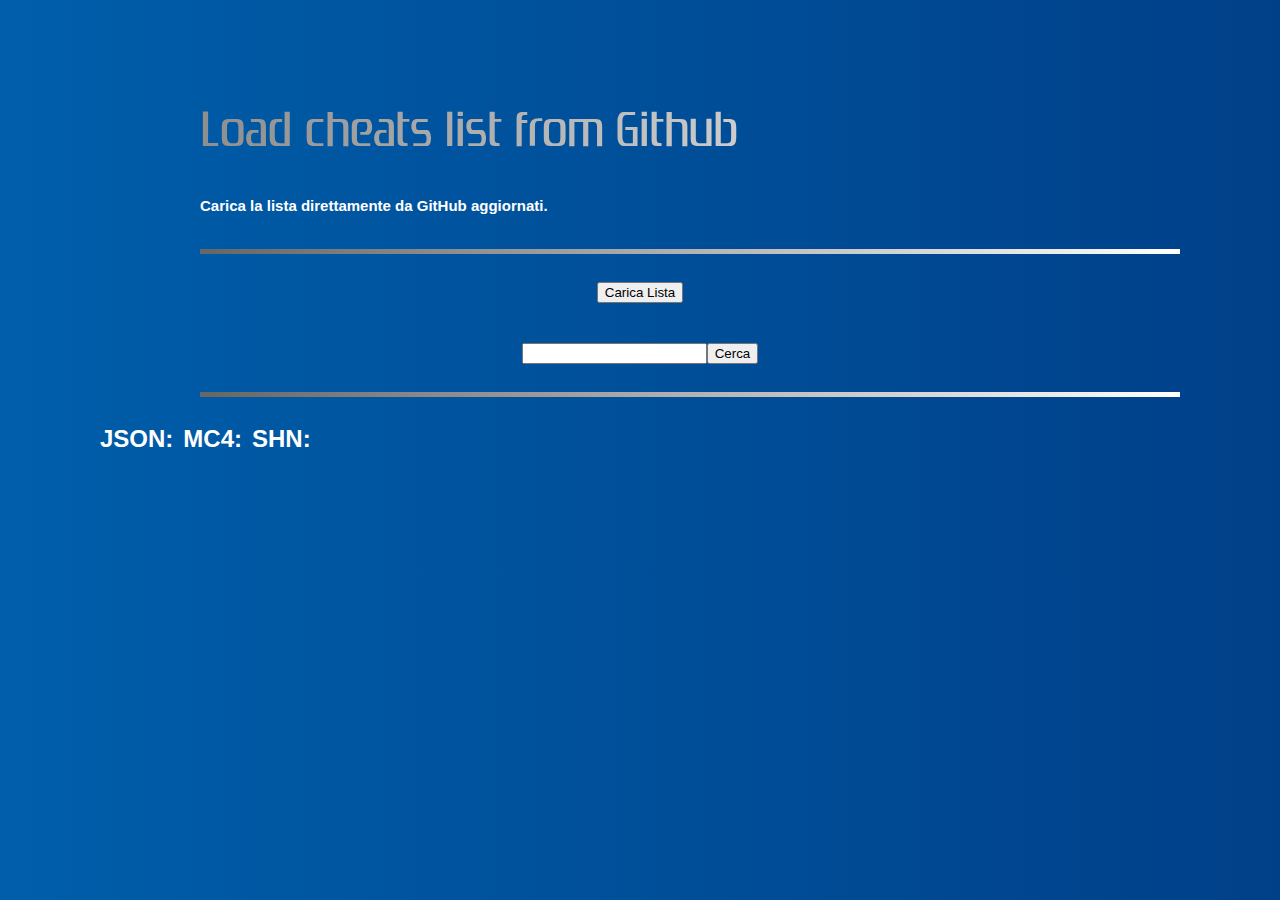
<file: cheats.html>
<!DOCTYPE html>
<html>
<head>
  <title>PS4 Cheats</title>
  <meta charset="UTF-8">
  <link rel="stylesheet" type="text/css" href="cheats.css">
  <link rel="shortcut icon" href="https://graficaindipendente.com/catalogo/assets/favicon.ico" />
  <link rel="icon" type="image/png" href="https://graficaindipendente.com/catalogo/assets/favicon-32.png" sizes="32x32">
<link rel="apple-touch-icon" sizes="180x180" href="https://graficaindipendente.com/catalogo/assets/favicon-180-precomposed.png">
<link rel="icon" type="image/png" sizes="192x192" href="https://graficaindipendente.com/catalogo/assets/favicon-192.png">

  <script>
    function caricaFile() {
      var url1 = 'https://raw.githubusercontent.com/GoldHEN/GoldHEN_Cheat_Repository/main/json.txt';
      var url2 = 'https://raw.githubusercontent.com/GoldHEN/GoldHEN_Cheat_Repository/main/mc4.txt';
      var url3 = 'https://raw.githubusercontent.com/GoldHEN/GoldHEN_Cheat_Repository/main/shn.txt';

      Promise.all([
        fetch(url1).then(response => response.text()),
        fetch(url2).then(response => response.text()),
        fetch(url3).then(response => response.text())
      ])
      .then(([contenuto1, contenuto2, contenuto3]) => {
        document.getElementById('risultato1').textContent = contenuto1;
        document.getElementById('risultato2').textContent = contenuto2;
        document.getElementById('risultato3').textContent = contenuto3;
      })
      .catch(error => {
        console.error('Errore durante il caricamento dei file:', error);
      });
    }
    function cerca() {
      var input = document.getElementById('inputRicerca').value.toLowerCase();
      var contenutoPagina = document.documentElement.innerHTML.toLowerCase();
      var risultatoDiv = document.getElementById('risultatoDiv');

      var conteggioCorrispondenze = 0;

      var contenutoEvidenziato = contenutoPagina.replace(new RegExp(input, 'gi'), function(match) {
        conteggioCorrispondenze++;
        return '<span class="highlight">' + match + '</span>';
      });

      if (conteggioCorrispondenze > 0) {
        risultatoDiv.innerHTML = 'Corrispondenza trovata (' + conteggioCorrispondenze + ').';
        document.documentElement.innerHTML = contenutoEvidenziato;
      } else {
        risultatoDiv.innerHTML = 'Nessuna corrispondenza trovata.';
      }
    }
  </script>
</head>
<body>
  <h1 class="title">Load cheats list from Github</h1> 
  <h6>Carica la lista direttamente da GitHub aggiornati.</h6>
  <hr>


<div class="bottone">
  <button onclick="caricaFile()">Carica Lista</button> </div>
  <div class="bottone"> <label for="inputRicerca"></label>
  <input type="text" id="inputRicerca">
  <button onclick="cerca()">Cerca</button></div><hr>
  <div id="risultatoDiv"></div>

  <div class="container">
    <h2>JSON:</h2>
    <pre id="risultato1"></pre>


    <h2>MC4:</h2>
    <pre id="risultato2"></pre>


    <h2>SHN:</h2>
    <pre id="risultato3"></pre>
  </div>  </div>
</body>
</html>
</file>
<file: style.css>
@font-face {
    font-family: ''; /* Sostituisci 'NomeDesiderato' con il nome che vuoi dare al tuo font */
    src: url('assets/gh.ttf') format('opentype'); /* Sostituisci 'path/alla/cartella/fonts' con il percorso corretto per il tuo file del font */
  }
  

body {
    background-image: linear-gradient(to right, #005EAA, #004089);
    font-family: Helvetica, sans-serif;
    color: white;
    margin: 0;
    padding-bottom: 3px;
    }

.catalogo {
    display: flex;
    justify-content: center;
    flex-wrap: wrap;
    }
    
.catalogo {
    letter-spacing: 2px;
    font-weight: 400;
    }

img {
    width: 200px;
    height: 200px;
    border-radius: 15px;
    box-shadow: 2px 2px 4px rgba(0, 0, 0, 0.4);
    }
.thumbnail {
    width: 200px;
    height: 320px;
    margin: 10px;
    font-size: 10px;
    text-align: center;
    }

.caption {
    margin-top: 5px;
    font-size: 12px;
    color: white;
    }

h6 {
    font-size: 15px;
    margin: 3px;
    }
    
h1 {
    font-size: 15px;
    text-align: center;
    margin: 0px;
    font-weight: 800;
    }

.id {
    margin: 5px;
    letter-spacing: 0px;
    }
.footer {
    position: fixed;
    left: 0;
    bottom: 0;
    width: 100%;
    height: 30px; /* altezza della barra inferiore */
    background-color: black;
    text-align: center;
    line-height: 30px; /* altezza della barra inferiore */
    }

.version {
    font-size: 12px;
    margin: 0px;
    }

.note {
    color: #F8CE39;
    font-size: 10px;
    letter-spacing: 0px;
    }

.noteplus {
    color: #F8CE39;
    font-size: 15px;
    letter-spacing: 0px;
        }
    
.title {
    font-family: 'gh', sans-serif;
    background-image: linear-gradient(to right, #8E8E8E, #fff); /* Imposta il gradiente sfumato, da nero (#000) a bianco (#fff) */
    -webkit-background-clip: text; /* Applica il gradiente al testo */
    -webkit-text-fill-color: transparent; /* Rendi il testo trasparente per far apparire lo sfondo sfumato */
    font-size: 60px;
    font-weight: 100;
    margin-left: 100px;
    letter-spacing: 0px;
    text-align: left;
    }    

b {
        color: #F8CE39;
        }    

hr {
    border: none; /* Rimuovi il bordo predefinito */
    height: 5px; /* Imposta l'altezza della linea */
    margin-left: 100px;
    background-image: linear-gradient(to right, #666666, #fff); /* Imposta il gradiente sfumato, da nero (#000) a bianco (#fff) */
    }
</file>
<file: cheats.css>
@font-face {
    font-family: 'psx'; /* Sostituisci 'NomeDesiderato' con il nome che vuoi dare al tuo font */
    src: url('assets/psx.otf') format('opentype'); /* Sostituisci 'path/alla/cartella/fonts' con il percorso corretto per il tuo file del font */
  }
  

body {
    background-image: linear-gradient(to right, #005EAA, #004089);
    font-family: Helvetica, sans-serif;
    color: white;
    margin: 0;
    padding-bottom: 3px;
    padding: 100px;
    }

.bottone {
    display: flex;
    justify-content: center;
    flex-wrap: wrap;
    padding: 20px;
    }

.caption {
    margin-top: 5px;
    font-size: 12px;
    color: white;
    }

h6 {
    font-size: 15px;
    text-align: left;
    margin-left: 100px;
    font-weight: 800;
    }
    
h1 {
    font-size: 15px;
    text-align: center;
    margin: 0px;
    font-weight: 800;
    }

.container {
    columns: 2;
    column-gap: 5px;
    display: flex;
      }

#contenutoDiv {
    white-space: pre-line;
    }

.highlight {
    background-color: yellow;
    color: black;
    font-weight: bold;
    }
    
.title {
    font-family: 'psx', sans-serif;
    background-image: linear-gradient(to right, #8E8E8E, #fff);
    -webkit-background-clip: text;
    -webkit-text-fill-color: transparent; 
    font-size: 60px;
    font-weight: 100;
    margin-left: 100px;
    letter-spacing: 0px;
    text-align: left;
    }    



hr {
    border: none; /* Rimuovi il bordo predefinito */
    height: 5px; /* Imposta l'altezza della linea */
    margin-left: 100px;
    background-image: linear-gradient(to right, #666666, #fff); /* Imposta il gradiente sfumato, da nero (#000) a bianco (#fff) */
    }
</file>
